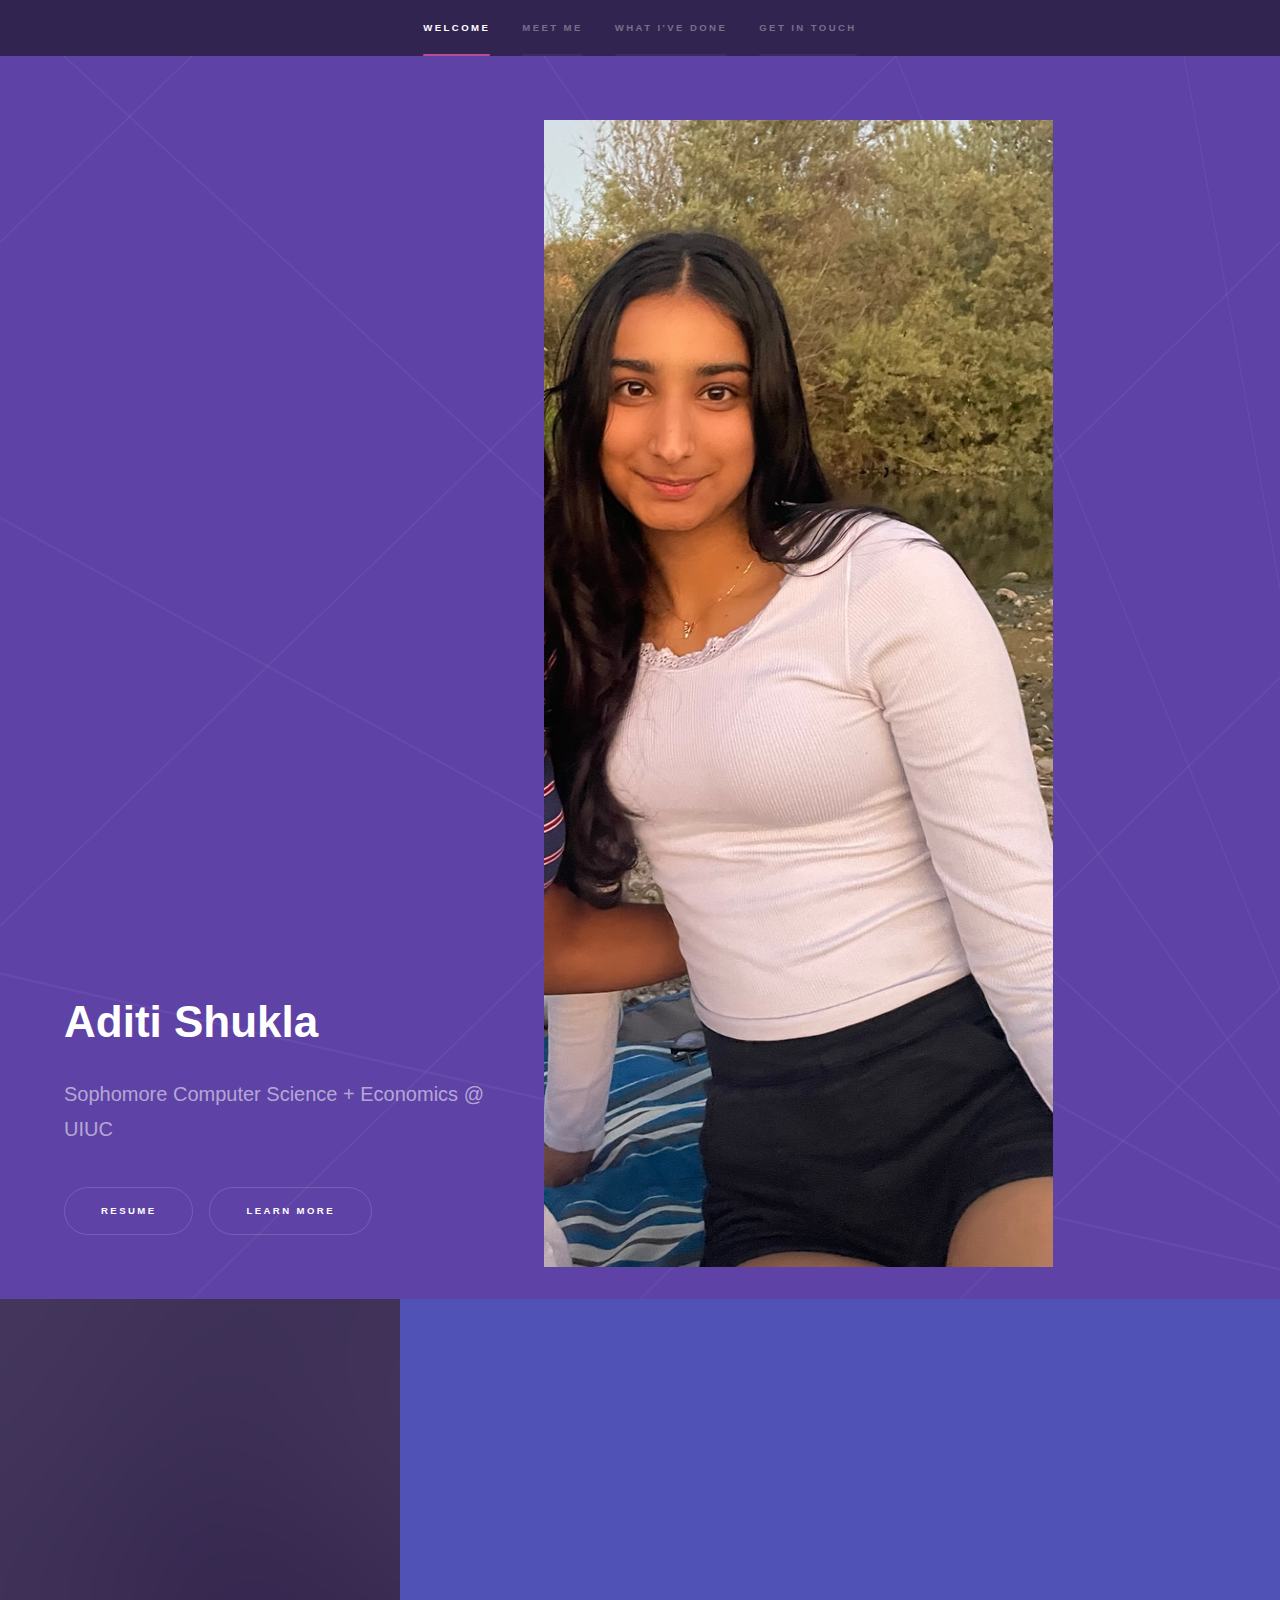
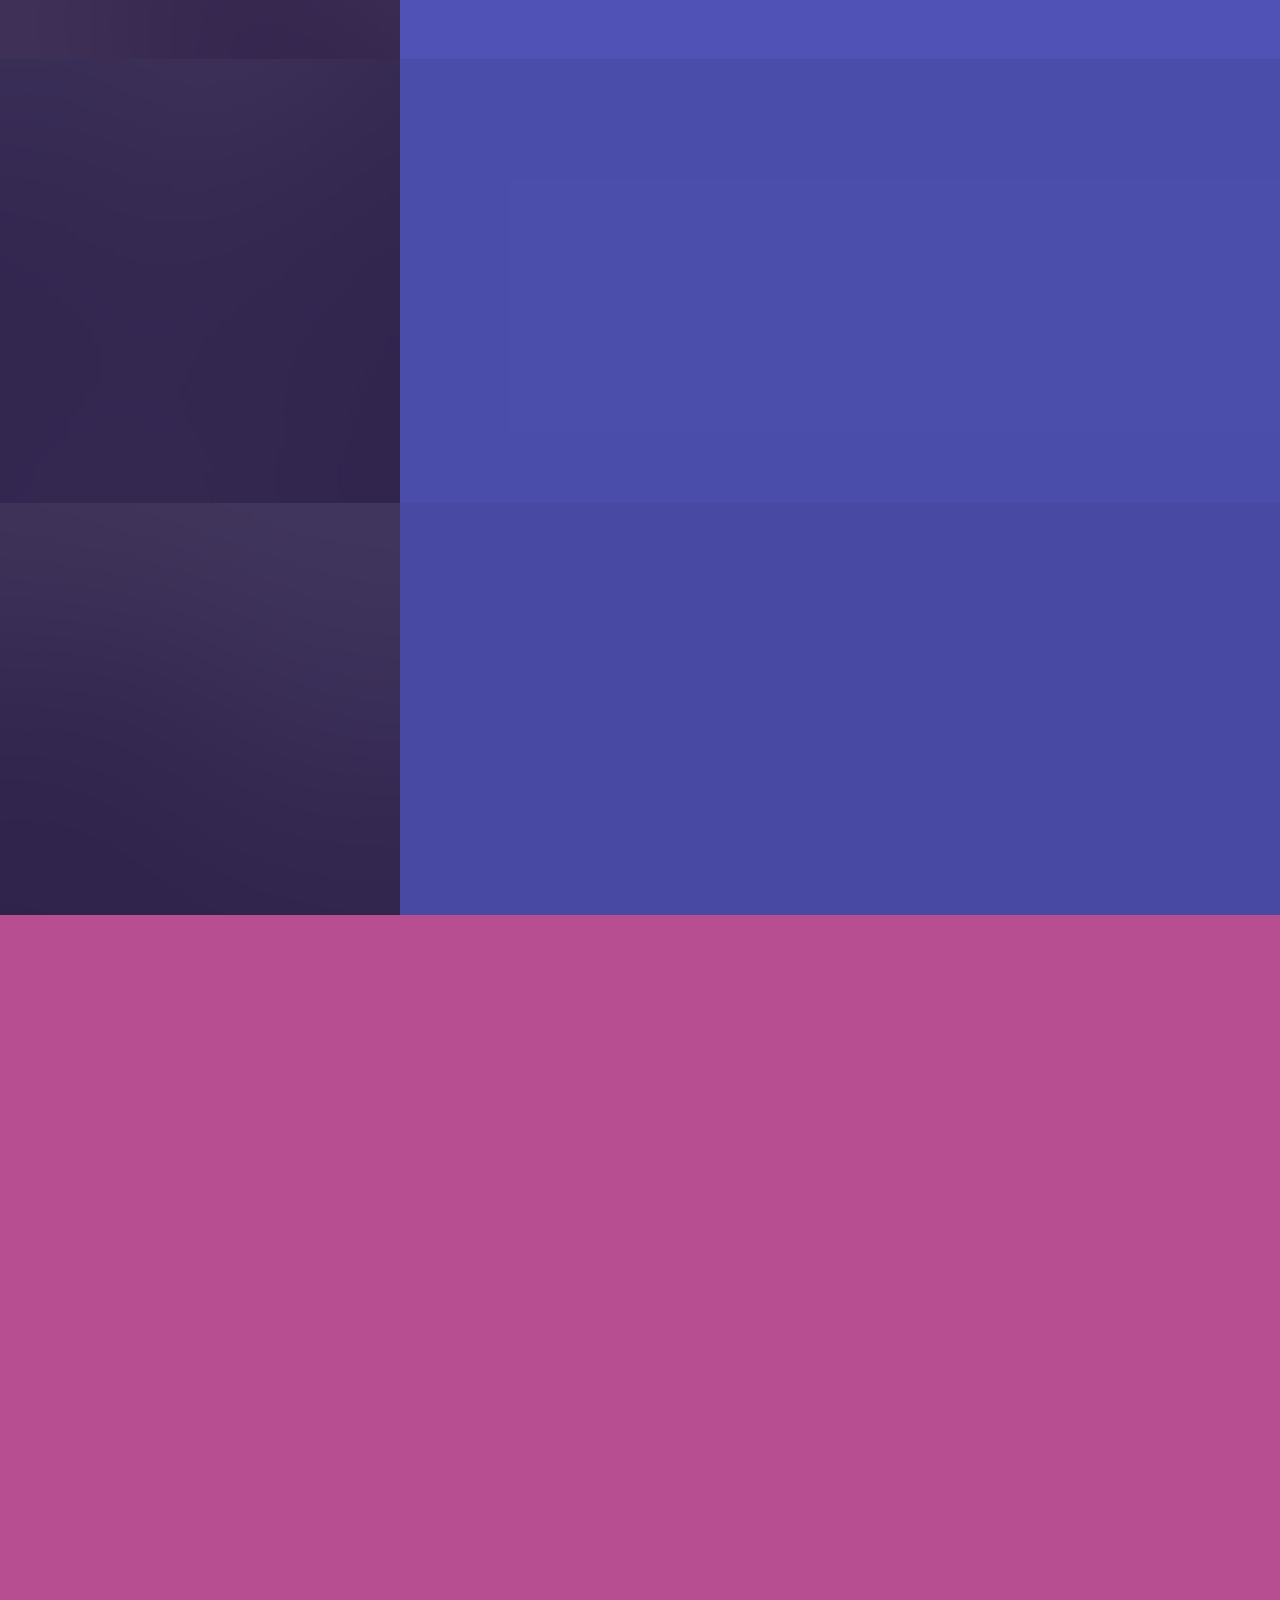
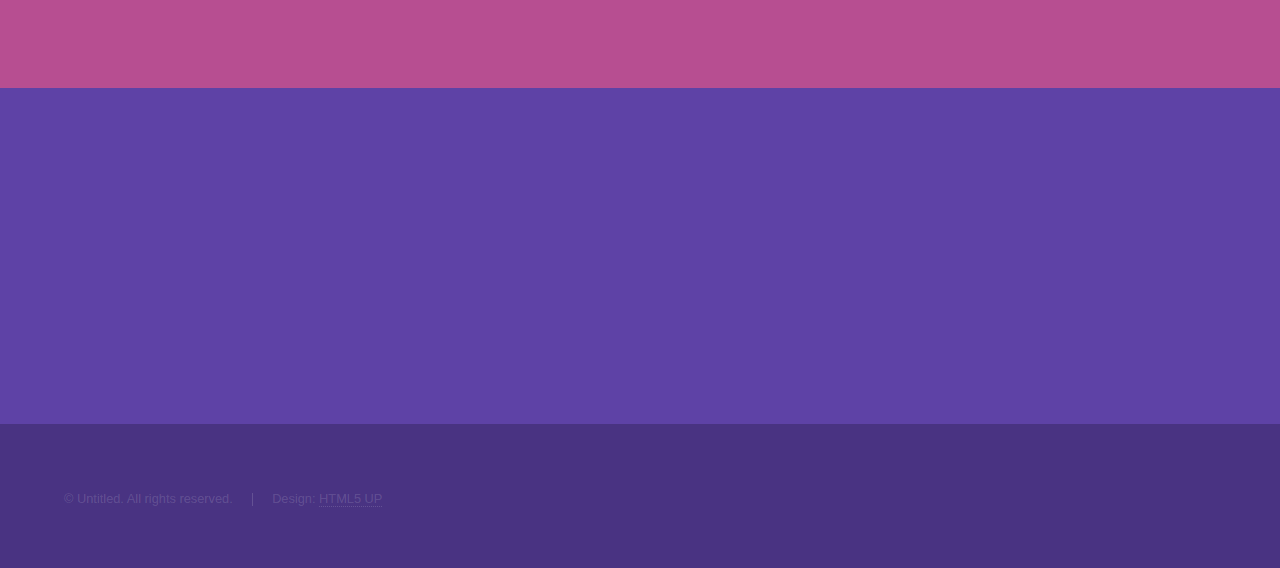
<file: index.html>
<!DOCTYPE HTML>
<!--
	Hyperspace by HTML5 UP
	html5up.net | @ajlkn
	Free for personal and commercial use under the CCA 3.0 license (html5up.net/license)
-->
<html>
	<head>
		<title>Aditi Shukla</title>
		<meta charset="utf-8" />
		<meta name="viewport" content="width=device-width, initial-scale=1, user-scalable=no" />
		<link rel="stylesheet" href="assets/css/main.css" />
		<noscript><link rel="stylesheet" href="assets/css/noscript.css" /></noscript>
	</head>
	<body class="is-preload">

		<!-- Sidebar -->
			<section id="sidebar">
				<div class="inner">
					<nav>
						<ul>
							<li><a href="#intro">Welcome</a></li>
							<li><a href="#one">Meet Me</a></li>
							<li><a href="#two">What I've Done</a></li>
							<li><a href="#three">Get in touch</a></li>
						</ul>
					</nav>
				</div>
			</section>

		<!-- Wrapper -->
			<div id="wrapper">

				<!-- Intro -->
					<section id="intro" class="wrapper style1 fullscreen fade-up">
						<div class="inner row" style="width:100%; ">
							<div class="col-5" style="margin-top: auto; ">
								<h1>Aditi Shukla</h1>
								<p>Sophomore Computer Science + Economics @ UIUC</p>
								<ul class="actions">
									<li><a href="https://drive.google.com/file/d/1DBxUBNmgNlqC9sPde4taqn2Gi-SI1Fb9/view?usp=drivesdk" class="button scrolly">Resume</a></li>
									<li><a href="generic.html" class="button">Learn more</a></li>		
								</ul>
							</div>
							<img src="./images/Aditi.jpg"  alt="Aditi Shukla" height="1147px" width="533px"/>
						</div>
					</section>

				<!-- One -->
					<section id="one" class="wrapper style2 spotlights">
						<section>
							<a href="#" class="image"><img src="images/pic01.jpg" alt="" data-position="center center" /></a>
							<div class="content">
								<div class="inner">
									<h2>About Me</h2>
									<p>I am a passionate and dedicated individual pursuing a B.S. in Computer Science and Economics at the University of Illinois Urbana-Champaign. With a strong foundation in programming and a keen interest in AI and machine learning, I am committed to leveraging advanced technologies to drive meaningful impact and innovation. My ultimate goal is to work as a data scientist or AI software engineer, solving challenging problems and continuously learning new skills..</p>
									<!-- <ul class="actions">
										<li><a href="generic.html" class="button">Learn more</a></li>
									</ul> -->
								</div>
							</div>
						</section>
						<section>
							<a href="#" class="image"><img src="images/pic02.jpg" alt="" data-position="top center" /></a>
							<div class="content">
								<div class="inner">
									<h2>Experience</h2>
									<p><b>ATLAS Internship</b> As an AI Research Intern at ATLAS, I created an AI Virtual Assistant to help students learn economics skills, implementing RAG and MixtralAI models.</p>
									<p><b>Student Researcher at UC Santa Barbara</b>I contributed to a human-activity recognition project using machine learning algorithms, collaborating with peers and presenting our research.</p>
									<p><b>Inspirit AI Ambassador</b> I learned the basics of neural networks, prototyped an AI model for epilepsy prediction based on EEG scans, and analyzed various machine learning models.</p>
									<!-- <ul class="actions">
										<li><a href="generic.html" class="button">Learn more</a></li>
									</ul> -->
								</div>
								
							</div>
						</section>
						<section>
							<a href="#" class="image"><img src="images/pic03.jpg" alt="" data-position="25% 25%" /></a>
							<div class="content">
								<div class="inner">
									<h2>Leadership</h2>
									<p><b>LESSONPAL</b> Recruit teachers and students to a new platform geared to providing low-income families with tutoring services. Part of the founding ambassador team and gave advise on how to move the platform forward</p>


										</p><b>SOCIETY OF WOMEN ENGINEERS: Vice President</b> Created 50 STEM kits in 5 different engineering fields for schools around the community Partnered with the SWE Club at University of Berkeley to explore various careers in STEM. Invited industry professionals in STEM to speak with club members about their careers and responsibilities</p>
									
									<!-- <ul class="actions">
										<li><a href="generic.html" class="button">Learn more</a></li>
									</ul> -->
								</div>
							</div>
						</section>
					</section>

				<!-- Two -->
					<section id="two" class="wrapper style3 fade-up">
						<div class="inner" >
							<h2>Projects</h2>
							
							<div class="features" >
								<section>
									<span class="icon solid major"><img src="./images/UCSB.GIF" width=80 height=80 /></span>
									<h3><b>UCSB Student - Researcher </b></h3>
									<p>Created a human-activity recognition using the VGG-16 AI model with two peers using machine learning algorithms <br>
										Collaborated on and presented research paper detailing process and applications
									</p>
								</section>
								<section>
									<span class="icon solid major"><img src="./images/headstart.png" width=80 height=80 /></span>
									<h3><b>Headstarter AI - Research Intern</b></h3>
									<p>As an AI Research Intern at ATLAS, I created an AI Virtual Assistant to help students learn economics skills, implementing RAG and MixtralAI models.</p>
								</section>
								<section>
									<span class="icon solid major"><img src="./images/inspirit.png" width=80 height=80 /></span>
									<h3><b>INSPIRIT AI - Ambassador</b></h3>
									<p>Learned basics of neural networks and how to train one
										Prototyped a AI model to predict whether a patient has epilepsy or not based on EEG scan <br>
										Practiced basics of machine learning and AI through analysis of various models <br>
										Created presentation on the unfairness of an AI model that predicted whether a criminal was likely to reoffend or not
									</p>
								</section>
								<section>
									<span class="icon solid major"><img src="./images/routerunner.png" width=80 height=80 /></span>
									<h3><b>Route Runner - App Developer</b></h3>
									<p>Developed an Android App to help schedule student’s day based on their class schedule and bus routes.<br>
										Created using Android Studio, Java, and existing APIs for bus routes 
									</p>
								</section>
								
							</div>
							<!-- <ul class="actions">
								<li><a href="generic.html" class="button">Learn more</a></li>
							</ul> -->
						</div>
					</section>

				<!-- Three -->
					<section id="three" class="wrapper style1 fade-up">
						<div class="inner">
							<h2>Get in touch</h2>
		
							<div class="split style1">
								<!-- <section>
									<form method="post" action="#">
										<div class="fields">
											<div class="field half">
												<label for="name">Name</label>
												<input type="text" name="name" id="name" />
											</div>
											<div class="field half">
												<label for="email">Email</label>
												<input type="text" name="email" id="email" />
											</div>
											<div class="field">
												<label for="message">Message</label>
												<textarea name="message" id="message" rows="5"></textarea>
											</div>
										</div>
										<ul class="actions">
											<li><a href="" class="button submit">Send Message</a></li>
										</ul>
									</form>
								</section> -->
								<section>
									<ul class="contact">
										<li>
											<h3>Email</h3>
											<a href="mailto:shukla8@illinois.edu">shukla8@illinois.edu</a>
										</li>
										
										<li>
											<h3>Social</h3>
											<ul class="icons">
												<li><a href="https://github.com/aditiShukla27" class="icon brands fa-github"><span class="label">GitHub</span></a></li>
												<li><a href="https://www.linkedin.com/in/aditi-shukla-306961244" class="icon brands fa-linkedin-in"><span class="label">LinkedIn</span></a></li>
											</ul>
										</li>
									</ul>
								</section>
							</div>
						</div>
					</section>

			</div>

		<!-- Footer -->
			<footer id="footer" class="wrapper style1-alt">
				<div class="inner">
					<ul class="menu">
						<li>&copy; Untitled. All rights reserved.</li><li>Design: <a href="http://html5up.net">HTML5 UP</a></li>
					</ul>
				</div>
			</footer>

		<!-- Scripts -->
			<script src="assets/js/jquery.min.js"></script>
			<script src="assets/js/jquery.scrollex.min.js"></script>
			<script src="assets/js/jquery.scrolly.min.js"></script>
			<script src="assets/js/browser.min.js"></script>
			<script src="assets/js/breakpoints.min.js"></script>
			<script src="assets/js/util.js"></script>
			<script src="assets/js/main.js"></script>

	</body>
</html>
</file>
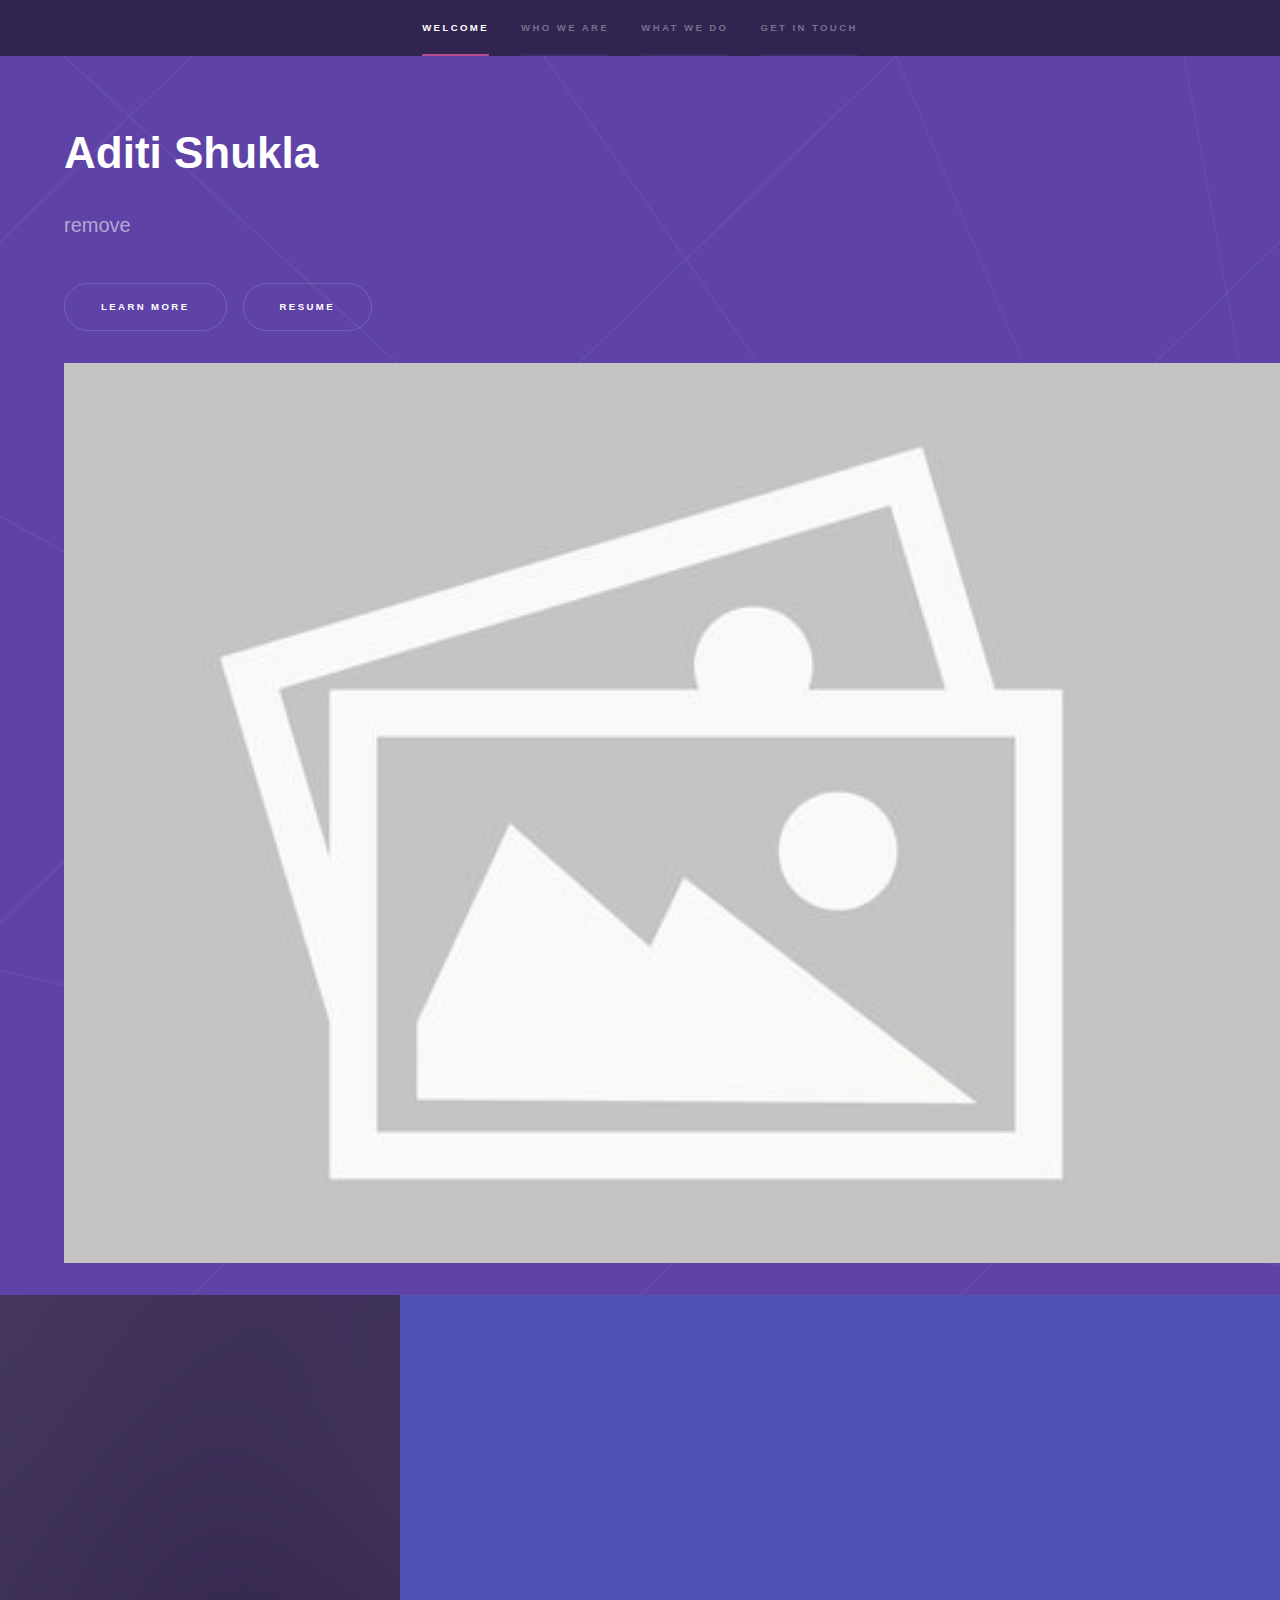
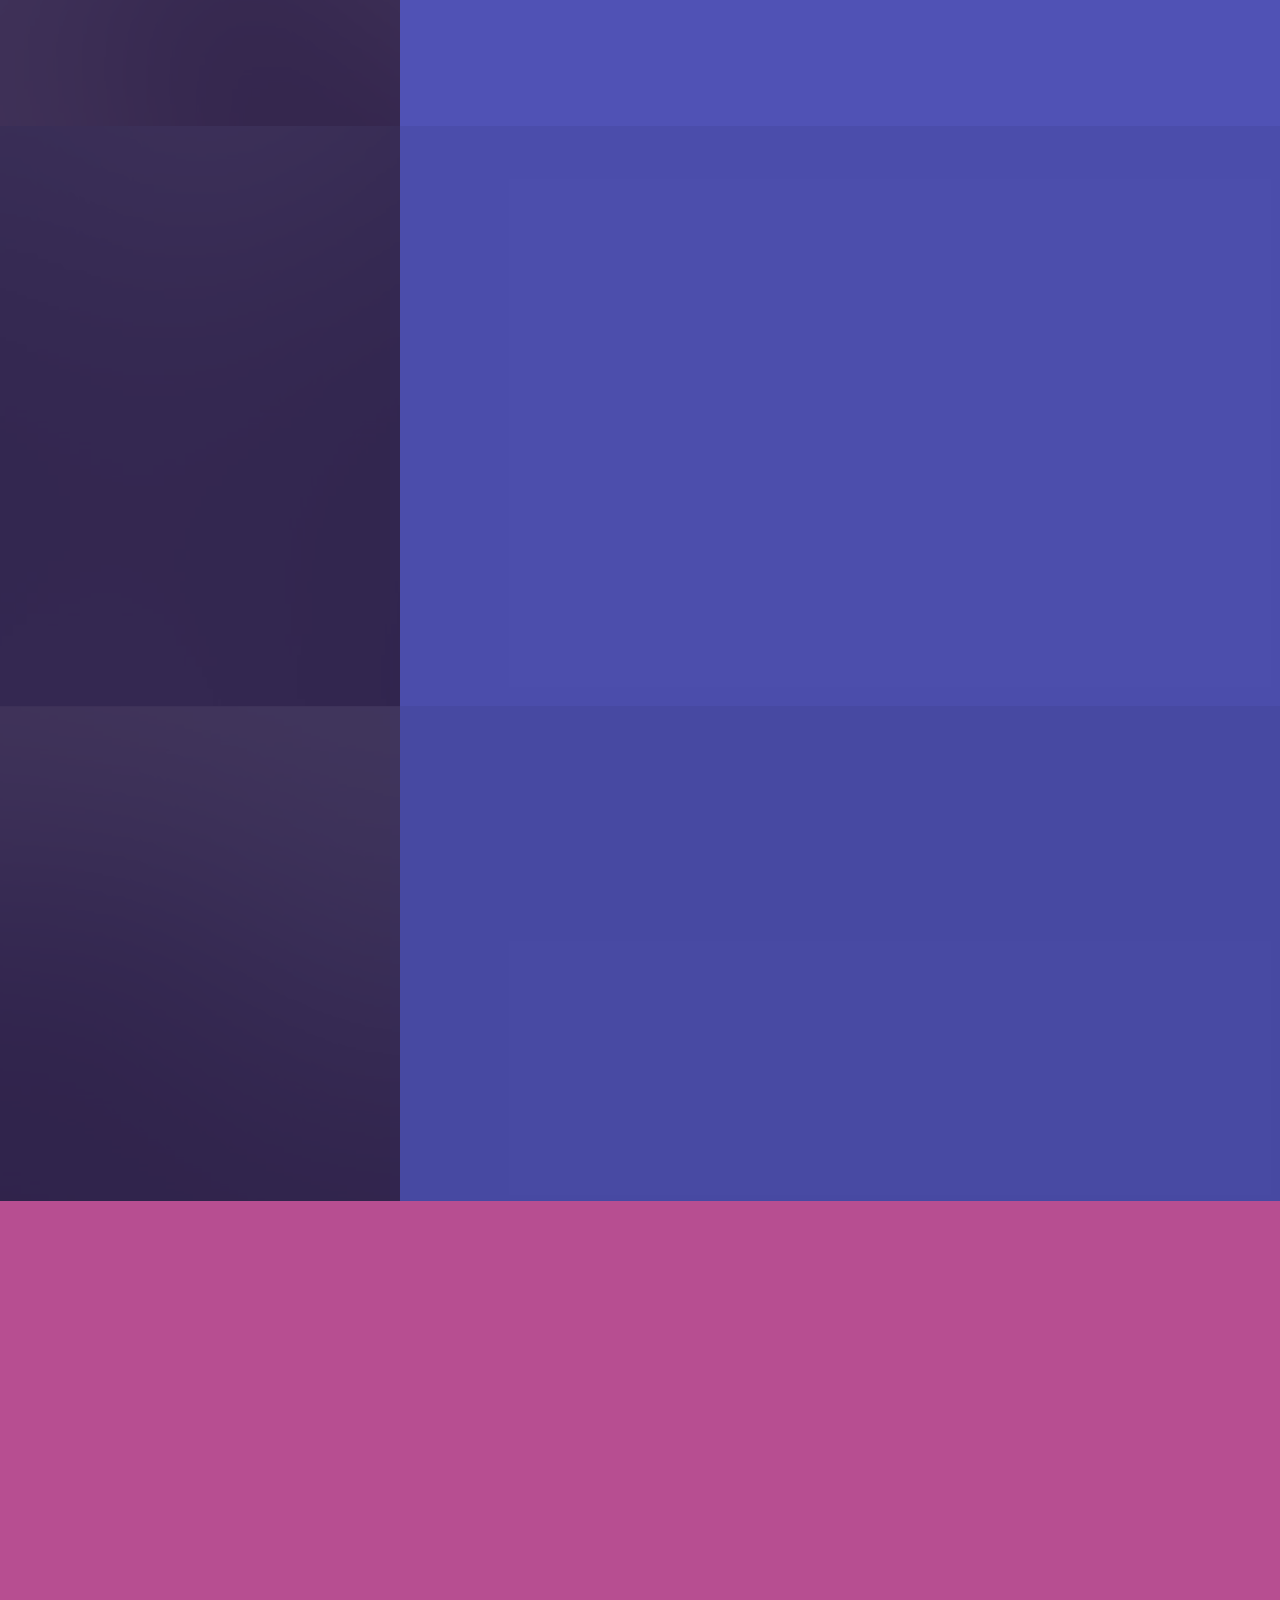
<file: copyOfindex.html>
<!DOCTYPE HTML>
<!--
	Hyperspace by HTML5 UP
	html5up.net | @ajlkn
	Free for personal and commercial use under the CCA 3.0 license (html5up.net/license)
-->
<html>
	<head>
		<title>Hyperspace by HTML5 UP</title>
		<meta charset="utf-8" />
		<meta name="viewport" content="width=device-width, initial-scale=1, user-scalable=no" />
		<link rel="stylesheet" href="assets/css/main.css" />
		<noscript><link rel="stylesheet" href="assets/css/noscript.css" /></noscript>
	</head>
	<body class="is-preload">

		<!-- Sidebar -->
			<section id="sidebar">
				<div class="inner">
					<nav>
						<ul>
							<li><a href="#intro">Welcome</a></li>
							<li><a href="#one">Who we are</a></li>
							<li><a href="#two">What we do</a></li>
							<li><a href="#three">Get in touch</a></li>
						</ul>
					</nav>
				</div>
			</section>

		<!-- Wrapper -->
			<div id="wrapper">

				<!-- Intro -->
					<section id="intro" class="wrapper style1 fullscreen fade-up">
						<div class="inner row" style="width:100%; ">
							<div class="col-5" style="margin-top: auto; ">
								<h1>Aditi Shukla</h1>
								<p>remove</p>
								<ul class="actions">
									<li><a href="#one" class="button scrolly">Learn more</a></li> 
									<li><a href="#two" class="button scrolly">Resume</a></li>
								</ul>
							</div>
							<img src="./images/placeholderImg.jpeg"  alt="Girl in a jacket" width="1300" height="900"/>
						</div>
					</section>

				<!-- One -->
					<section id="one" class="wrapper style2 spotlights">
						<section>
							<a href="#" class="image"><img src="images/pic01.jpg" alt="" data-position="center center" /></a>
							<div class="content">
								<div class="inner">
									<h2>About Me</h2>
									<p>I am a passionate and dedicated individual pursuing a B.S. in Computer Science and Economics at the University of Illinois Urbana-Champaign. With a strong foundation in programming and a keen interest in AI and machine learning, I am committed to leveraging advanced technologies to drive meaningful impact and innovation. My ultimate goal is to work as a data scientist or AI software engineer, solving challenging problems and continuously learning new skills..</p>
									<ul class="actions">
										<li><a href="generic.html" class="button">Learn more</a></li>
									</ul>
								</div>
							</div>
						</section>
						<section>
							<a href="#" class="image"><img src="images/pic02.jpg" alt="" data-position="top center" /></a>
							<div class="content">
								<div class="inner">
									<h2>Projects</h2>
									<p>Headstarter AI: As a Software Engineer Fellow at Headstarter AI, I developed multiple apps and APIs using NextJS, OpenAI, Pinecone, and StripeAPI with 98% accuracy, reaching 1000 users.</p>


										</p>Android App Development: During my CS 124 Honors class, I developed an Android app to help students schedule their day based on their class schedules and bus routes, utilizing Android Studio, Java, and existing APIs.</p>
										Human-Activity Recognition: At UC Santa Barbara, I collaborated on creating a human-activity recognition system using the VGG-16 AI model, presenting our findings in a detailed research paper.</p>
									<ul class="actions">
										<li><a href="generic.html" class="button">Learn more</a></li>
									</ul>
								</div>
							</div>
						</section>
						<section>
							<a href="#" class="image"><img src="images/pic03.jpg" alt="" data-position="25% 25%" /></a>
							<div class="content">
								<div class="inner">
									<h2>Experience</h2>
									<p>ATLAS Internship: As an AI Research Intern at ATLAS, I created an AI Virtual Assistant to help students learn economics skills, implementing RAG and MixtralAI models.</p>
									</p>Student Researcher at UC Santa Barbara: I contributed to a human-activity recognition project using machine learning algorithms, collaborating with peers and presenting our research.</p>
										Inspirit AI Ambassador: I learned the basics of neural networks, prototyped an AI model for epilepsy prediction based on EEG scans, and analyzed various machine learning models.</p>
									<ul class="actions">
										<li><a href="generic.html" class="button">Learn more</a></li>
									</ul>
								</div>
							</div>
						</section>
					</section>

				<!-- Two -->
					<section id="two" class="wrapper style3 fade-up">
						<div class="inner">
							<h2>Links</h2>
							
							<div class="features">
								<section>
									<span class="icon solid major fa-code"></span>
									<h3>Linkedin</h3>
									<p>Phasellus convallis elit id ullam corper amet et pulvinar. Duis aliquam turpis mauris, sed ultricies erat dapibus.</p>
								</section>
								<section>
									<span class="icon solid major fa-lock"></span>
									<h3>Github</h3>
									<p>Phasellus convallis elit id ullam corper amet et pulvinar. Duis aliquam turpis mauris, sed ultricies erat dapibus.</p>
								</section>
								<section>
									<span class="icon solid major fa-cog"></span>
									<h3>Email</h3>
									<p>Phasellus convallis elit id ullam corper amet et pulvinar. Duis aliquam turpis mauris, sed ultricies erat dapibus.</p>
								</section>
								<section>
									<span class="icon solid major fa-desktop"></span>
									<h3>Resume</h3>
									<p>Phasellus convallis elit id ullam corper amet et pulvinar. Duis aliquam turpis mauris, sed ultricies erat dapibus.</p>
								</section>
								
							</div>
							<ul class="actions">
								<li><a href="generic.html" class="button">Learn more</a></li>
							</ul>
						</div>
					</section>

				<!-- Three -->
					<section id="three" class="wrapper style1 fade-up">
						<div class="inner">
							<h2>Get in touch</h2>
							<p>Phasellus convallis elit id ullamcorper pulvinar. Duis aliquam turpis mauris, eu ultricies erat malesuada quis. Aliquam dapibus, lacus eget hendrerit bibendum, urna est aliquam sem, sit amet imperdiet est velit quis lorem.</p>
							<div class="split style1">
								<section>
									<form method="post" action="#">
										<div class="fields">
											<div class="field half">
												<label for="name">Name</label>
												<input type="text" name="name" id="name" />
											</div>
											<div class="field half">
												<label for="email">Email</label>
												<input type="text" name="email" id="email" />
											</div>
											<div class="field">
												<label for="message">Message</label>
												<textarea name="message" id="message" rows="5"></textarea>
											</div>
										</div>
										<ul class="actions">
											<li><a href="" class="button submit">Send Message</a></li>
										</ul>
									</form>
								</section>
								<section>
									<ul class="contact">
										<li>
											<h3>Address</h3>
											<span>12345 Somewhere Road #654<br />
											Nashville, TN 00000-0000<br />
											USA</span>
										</li>
										<li>
											<h3>Email</h3>
											<a href="#">user@untitled.tld</a>
										</li>
										<li>
											<h3>Phone</h3>
											<span>(000) 000-0000</span>
										</li>
										<li>
											<h3>Social</h3>
											<ul class="icons">
												<li><a href="#" class="icon brands fa-twitter"><span class="label">Twitter</span></a></li>
												<li><a href="#" class="icon brands fa-facebook-f"><span class="label">Facebook</span></a></li>
												<li><a href="#" class="icon brands fa-github"><span class="label">GitHub</span></a></li>
												<li><a href="#" class="icon brands fa-instagram"><span class="label">Instagram</span></a></li>
												<li><a href="#" class="icon brands fa-linkedin-in"><span class="label">LinkedIn</span></a></li>
											</ul>
										</li>
									</ul>
								</section>
							</div>
						</div>
					</section>

			</div>

		<!-- Footer -->
			<footer id="footer" class="wrapper style1-alt">
				<div class="inner">
					<ul class="menu">
						<li>&copy; Untitled. All rights reserved.</li><li>Design: <a href="http://html5up.net">HTML5 UP</a></li>
					</ul>
				</div>
			</footer>

		<!-- Scripts -->
			<script src="assets/js/jquery.min.js"></script>
			<script src="assets/js/jquery.scrollex.min.js"></script>
			<script src="assets/js/jquery.scrolly.min.js"></script>
			<script src="assets/js/browser.min.js"></script>
			<script src="assets/js/breakpoints.min.js"></script>
			<script src="assets/js/util.js"></script>
			<script src="assets/js/main.js"></script>

	</body>
</html>
</file>
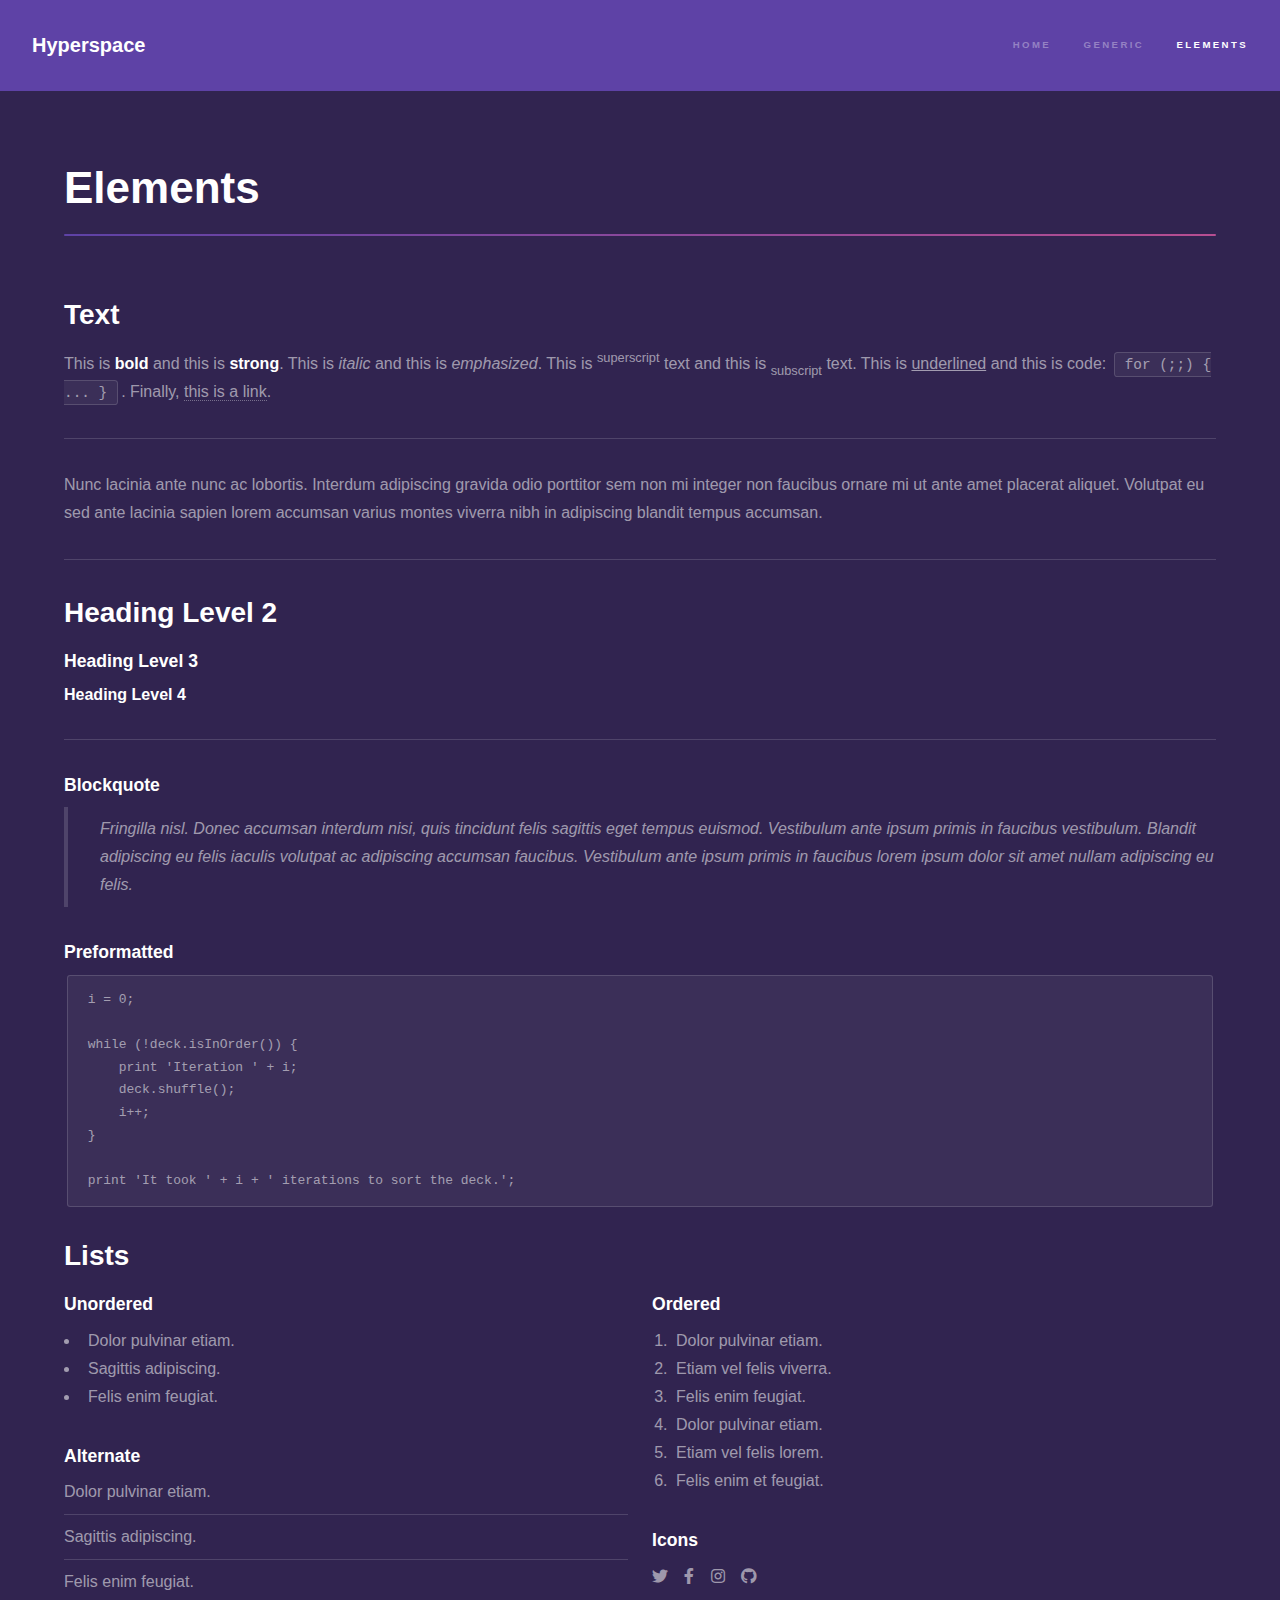
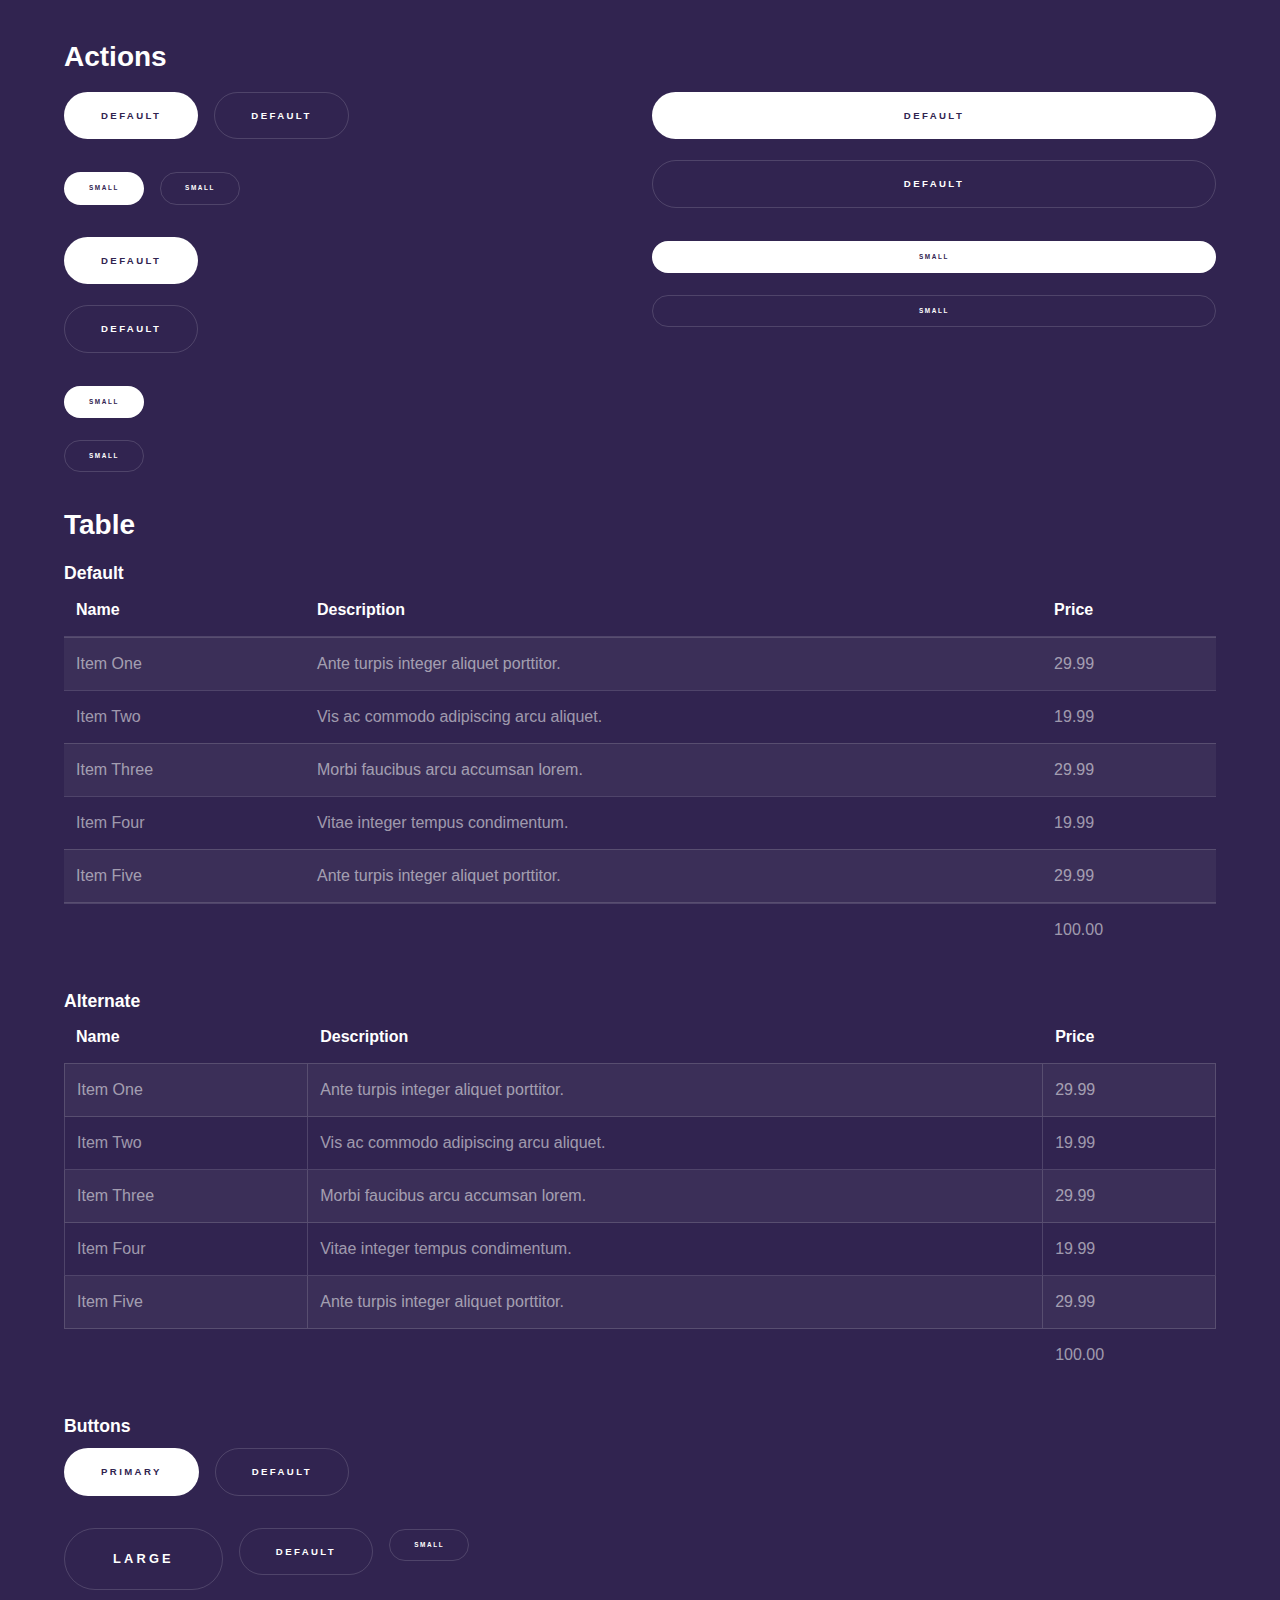
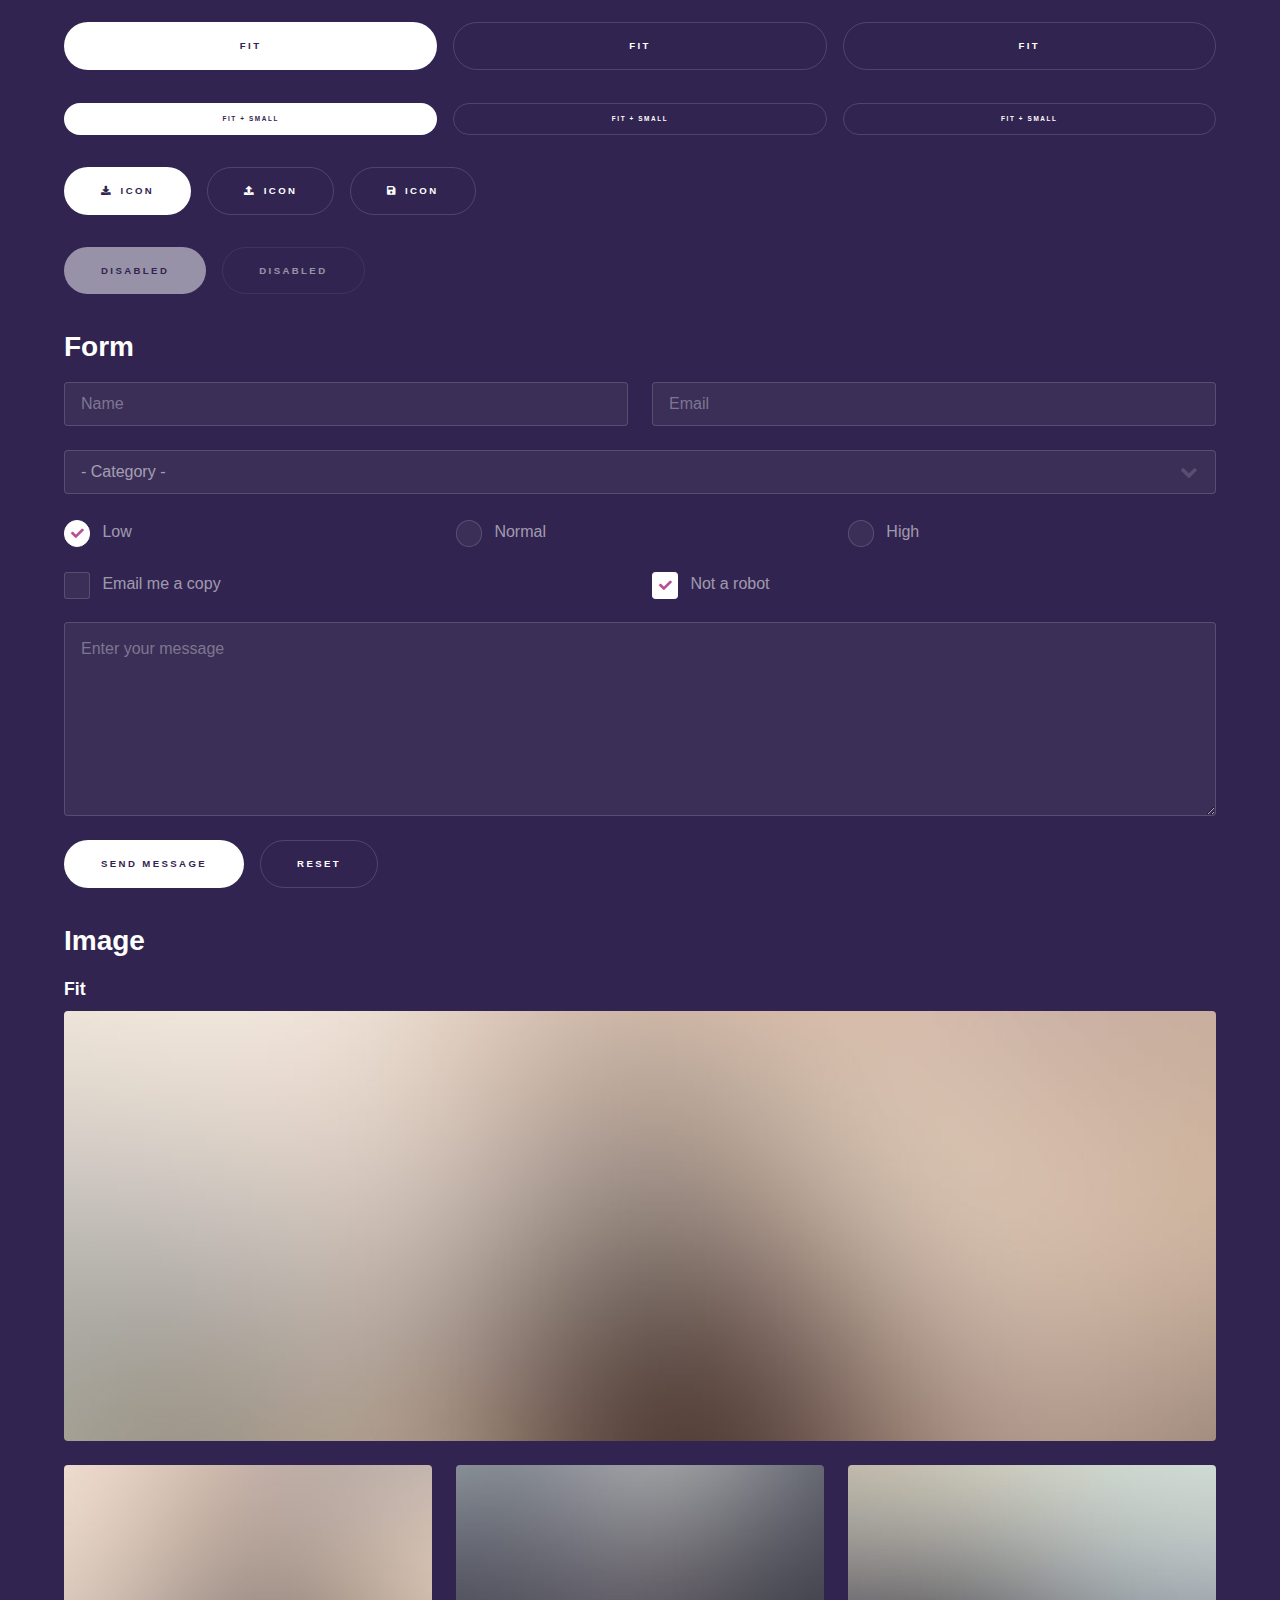
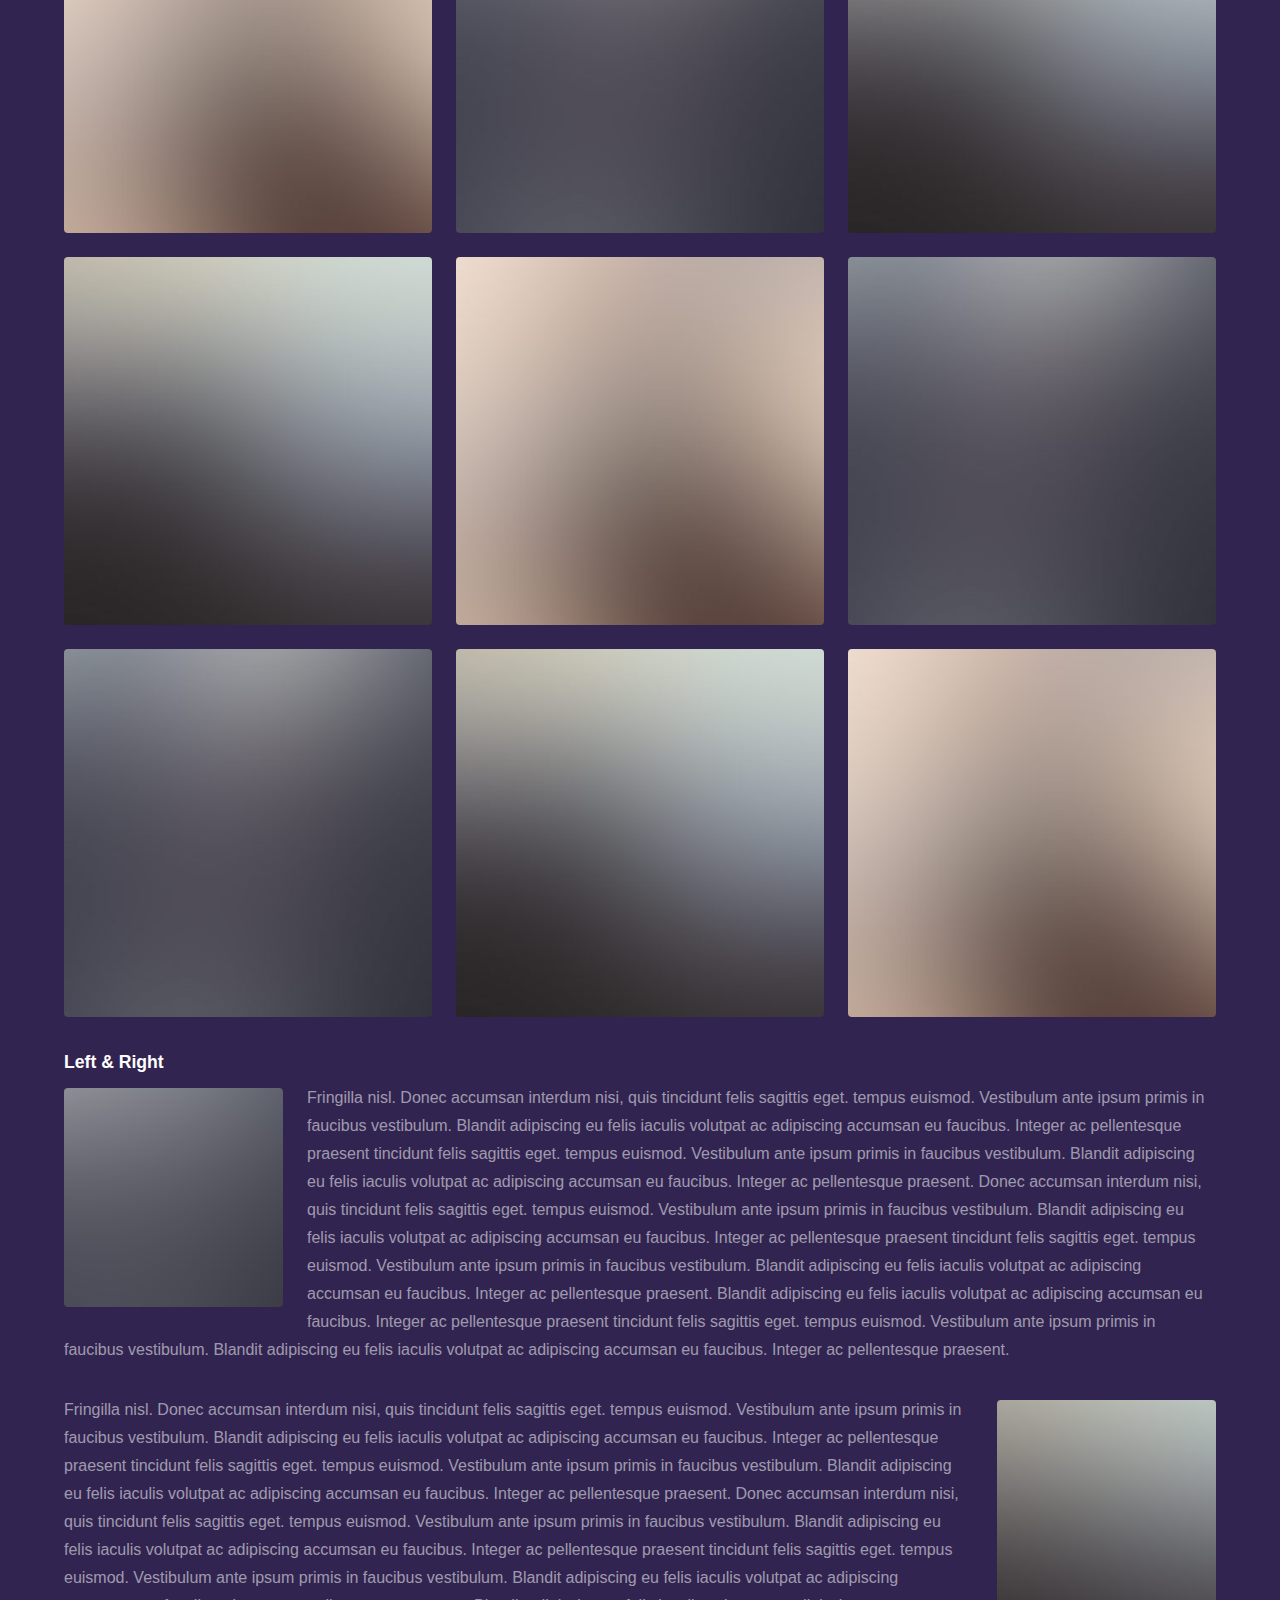
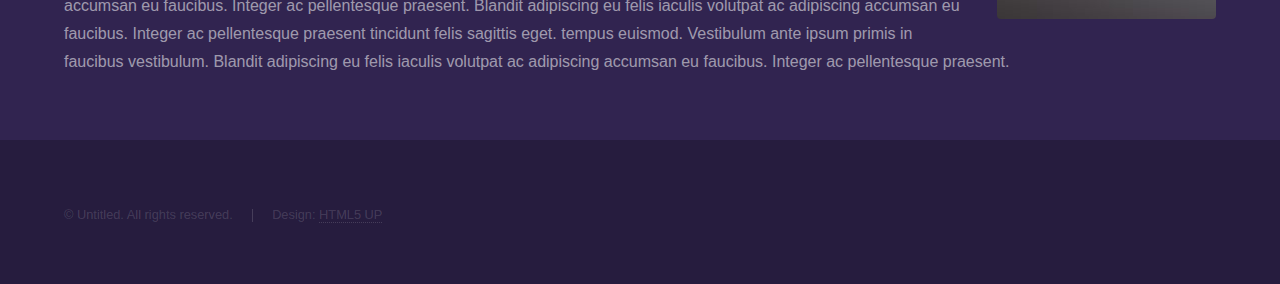
<file: elements.html>
<!DOCTYPE HTML>
<!--
	Hyperspace by HTML5 UP
	html5up.net | @ajlkn
	Free for personal and commercial use under the CCA 3.0 license (html5up.net/license)
-->
<html>
	<head>
		<title>Elements - Hyperspace by HTML5 UP</title>
		<meta charset="utf-8" />
		<meta name="viewport" content="width=device-width, initial-scale=1, user-scalable=no" />
		<link rel="stylesheet" href="assets/css/main.css" />
		<noscript><link rel="stylesheet" href="assets/css/noscript.css" /></noscript>
	</head>
	<body class="is-preload">

		<!-- Header -->
			<header id="header">
				<a href="index.html" class="title">Hyperspace</a>
				<nav>
					<ul>
						<li><a href="index.html">Home</a></li>
						<li><a href="generic.html">Generic</a></li>
						<li><a href="elements.html"  class="active">Elements</a></li>
					</ul>
				</nav>
			</header>

		<!-- Wrapper -->
			<div id="wrapper">

				<!-- Main -->
					<section id="main" class="wrapper">
						<div class="inner">
							<h1 class="major">Elements</h1>

							<!-- Text -->
								<section>
									<h2>Text</h2>
									<p>This is <b>bold</b> and this is <strong>strong</strong>. This is <i>italic</i> and this is <em>emphasized</em>.
									This is <sup>superscript</sup> text and this is <sub>subscript</sub> text.
									This is <u>underlined</u> and this is code: <code>for (;;) { ... }</code>. Finally, <a href="#">this is a link</a>.</p>
									<hr />
									<p>Nunc lacinia ante nunc ac lobortis. Interdum adipiscing gravida odio porttitor sem non mi integer non faucibus ornare mi ut ante amet placerat aliquet. Volutpat eu sed ante lacinia sapien lorem accumsan varius montes viverra nibh in adipiscing blandit tempus accumsan.</p>
									<hr />
									<h2>Heading Level 2</h2>
									<h3>Heading Level 3</h3>
									<h4>Heading Level 4</h4>
									<hr />
									<h3>Blockquote</h3>
									<blockquote>Fringilla nisl. Donec accumsan interdum nisi, quis tincidunt felis sagittis eget tempus euismod. Vestibulum ante ipsum primis in faucibus vestibulum. Blandit adipiscing eu felis iaculis volutpat ac adipiscing accumsan faucibus. Vestibulum ante ipsum primis in faucibus lorem ipsum dolor sit amet nullam adipiscing eu felis.</blockquote>
									<h3>Preformatted</h3>
									<pre><code>i = 0;

while (!deck.isInOrder()) {
    print 'Iteration ' + i;
    deck.shuffle();
    i++;
}

print 'It took ' + i + ' iterations to sort the deck.';</code></pre>
								</section>

							<!-- Lists -->
								<section>
									<h2>Lists</h2>
									<div class="row">
										<div class="col-6 col-12-medium">
											<h3>Unordered</h3>
											<ul>
												<li>Dolor pulvinar etiam.</li>
												<li>Sagittis adipiscing.</li>
												<li>Felis enim feugiat.</li>
											</ul>
											<h3>Alternate</h3>
											<ul class="alt">
												<li>Dolor pulvinar etiam.</li>
												<li>Sagittis adipiscing.</li>
												<li>Felis enim feugiat.</li>
											</ul>
										</div>
										<div class="col-6 col-12-medium">
											<h3>Ordered</h3>
											<ol>
												<li>Dolor pulvinar etiam.</li>
												<li>Etiam vel felis viverra.</li>
												<li>Felis enim feugiat.</li>
												<li>Dolor pulvinar etiam.</li>
												<li>Etiam vel felis lorem.</li>
												<li>Felis enim et feugiat.</li>
											</ol>
											<h3>Icons</h3>
											<ul class="icons">
												<li><a href="#" class="icon brands fa-twitter"><span class="label">Twitter</span></a></li>
												<li><a href="#" class="icon brands fa-facebook-f"><span class="label">Facebook</span></a></li>
												<li><a href="#" class="icon brands fa-instagram"><span class="label">Instagram</span></a></li>
												<li><a href="#" class="icon brands fa-github"><span class="label">Github</span></a></li>
											</ul>
										</div>
									</div>
									<h2>Actions</h2>
									<div class="row">
										<div class="col-6 col-12-medium">
											<ul class="actions">
												<li><a href="#" class="button primary">Default</a></li>
												<li><a href="#" class="button">Default</a></li>
											</ul>
											<ul class="actions small">
												<li><a href="#" class="button primary small">Small</a></li>
												<li><a href="#" class="button small">Small</a></li>
											</ul>
											<ul class="actions stacked">
												<li><a href="#" class="button primary">Default</a></li>
												<li><a href="#" class="button">Default</a></li>
											</ul>
											<ul class="actions stacked">
												<li><a href="#" class="button primary small">Small</a></li>
												<li><a href="#" class="button small">Small</a></li>
											</ul>
										</div>
										<div class="col-6 col-12-medium">
											<ul class="actions stacked">
												<li><a href="#" class="button primary fit">Default</a></li>
												<li><a href="#" class="button fit">Default</a></li>
											</ul>
											<ul class="actions stacked">
												<li><a href="#" class="button primary small fit">Small</a></li>
												<li><a href="#" class="button small fit">Small</a></li>
											</ul>
										</div>
									</div>
								</section>

							<!-- Table -->
								<section>
									<h2>Table</h2>
									<h3>Default</h3>
									<div class="table-wrapper">
										<table>
											<thead>
												<tr>
													<th>Name</th>
													<th>Description</th>
													<th>Price</th>
												</tr>
											</thead>
											<tbody>
												<tr>
													<td>Item One</td>
													<td>Ante turpis integer aliquet porttitor.</td>
													<td>29.99</td>
												</tr>
												<tr>
													<td>Item Two</td>
													<td>Vis ac commodo adipiscing arcu aliquet.</td>
													<td>19.99</td>
												</tr>
												<tr>
													<td>Item Three</td>
													<td> Morbi faucibus arcu accumsan lorem.</td>
													<td>29.99</td>
												</tr>
												<tr>
													<td>Item Four</td>
													<td>Vitae integer tempus condimentum.</td>
													<td>19.99</td>
												</tr>
												<tr>
													<td>Item Five</td>
													<td>Ante turpis integer aliquet porttitor.</td>
													<td>29.99</td>
												</tr>
											</tbody>
											<tfoot>
												<tr>
													<td colspan="2"></td>
													<td>100.00</td>
												</tr>
											</tfoot>
										</table>
									</div>

									<h3>Alternate</h3>
									<div class="table-wrapper">
										<table class="alt">
											<thead>
												<tr>
													<th>Name</th>
													<th>Description</th>
													<th>Price</th>
												</tr>
											</thead>
											<tbody>
												<tr>
													<td>Item One</td>
													<td>Ante turpis integer aliquet porttitor.</td>
													<td>29.99</td>
												</tr>
												<tr>
													<td>Item Two</td>
													<td>Vis ac commodo adipiscing arcu aliquet.</td>
													<td>19.99</td>
												</tr>
												<tr>
													<td>Item Three</td>
													<td> Morbi faucibus arcu accumsan lorem.</td>
													<td>29.99</td>
												</tr>
												<tr>
													<td>Item Four</td>
													<td>Vitae integer tempus condimentum.</td>
													<td>19.99</td>
												</tr>
												<tr>
													<td>Item Five</td>
													<td>Ante turpis integer aliquet porttitor.</td>
													<td>29.99</td>
												</tr>
											</tbody>
											<tfoot>
												<tr>
													<td colspan="2"></td>
													<td>100.00</td>
												</tr>
											</tfoot>
										</table>
									</div>
								</section>

							<!-- Buttons -->
								<section>
									<h3>Buttons</h3>
									<ul class="actions">
										<li><a href="#" class="button primary">Primary</a></li>
										<li><a href="#" class="button">Default</a></li>
									</ul>
									<ul class="actions">
										<li><a href="#" class="button large">Large</a></li>
										<li><a href="#" class="button">Default</a></li>
										<li><a href="#" class="button small">Small</a></li>
									</ul>
									<ul class="actions fit">
										<li><a href="#" class="button primary fit">Fit</a></li>
										<li><a href="#" class="button fit">Fit</a></li>
										<li><a href="#" class="button fit">Fit</a></li>
									</ul>
									<ul class="actions fit small">
										<li><a href="#" class="button primary fit small">Fit + Small</a></li>
										<li><a href="#" class="button fit small">Fit + Small</a></li>
										<li><a href="#" class="button fit small">Fit + Small</a></li>
									</ul>
									<ul class="actions">
										<li><a href="#" class="button primary icon solid fa-download">Icon</a></li>
										<li><a href="#" class="button icon solid fa-upload">Icon</a></li>
										<li><a href="#" class="button icon solid fa-save">Icon</a></li>
									</ul>
									<ul class="actions">
										<li><span class="button primary disabled">Disabled</span></li>
										<li><span class="button disabled">Disabled</span></li>
									</ul>
								</section>

							<!-- Form -->
								<section>
									<h2>Form</h2>
									<form method="post" action="#">
										<div class="row gtr-uniform">
											<div class="col-6 col-12-xsmall">
												<input type="text" name="demo-name" id="demo-name" value="" placeholder="Name" />
											</div>
											<div class="col-6 col-12-xsmall">
												<input type="email" name="demo-email" id="demo-email" value="" placeholder="Email" />
											</div>
											<div class="col-12">
												<select name="demo-category" id="demo-category">
													<option value="">- Category -</option>
													<option value="1">Manufacturing</option>
													<option value="1">Shipping</option>
													<option value="1">Administration</option>
													<option value="1">Human Resources</option>
												</select>
											</div>
											<div class="col-4 col-12-small">
												<input type="radio" id="demo-priority-low" name="demo-priority" checked>
												<label for="demo-priority-low">Low</label>
											</div>
											<div class="col-4 col-12-small">
												<input type="radio" id="demo-priority-normal" name="demo-priority">
												<label for="demo-priority-normal">Normal</label>
											</div>
											<div class="col-4 col-12-small">
												<input type="radio" id="demo-priority-high" name="demo-priority">
												<label for="demo-priority-high">High</label>
											</div>
											<div class="col-6 col-12-small">
												<input type="checkbox" id="demo-copy" name="demo-copy">
												<label for="demo-copy">Email me a copy</label>
											</div>
											<div class="col-6 col-12-small">
												<input type="checkbox" id="demo-human" name="demo-human" checked>
												<label for="demo-human">Not a robot</label>
											</div>
											<div class="col-12">
												<textarea name="demo-message" id="demo-message" placeholder="Enter your message" rows="6"></textarea>
											</div>
											<div class="col-12">
												<ul class="actions">
													<li><input type="submit" value="Send Message" class="primary" /></li>
													<li><input type="reset" value="Reset" /></li>
												</ul>
											</div>
										</div>
									</form>
								</section>

							<!-- Image -->
								<section>
									<h2>Image</h2>
									<h3>Fit</h3>
									<div class="box alt">
										<div class="row gtr-uniform">
											<div class="col-12"><span class="image fit"><img src="images/pic04.jpg" alt="" /></span></div>
											<div class="col-4"><span class="image fit"><img src="images/pic01.jpg" alt="" /></span></div>
											<div class="col-4"><span class="image fit"><img src="images/pic02.jpg" alt="" /></span></div>
											<div class="col-4"><span class="image fit"><img src="images/pic03.jpg" alt="" /></span></div>
											<div class="col-4"><span class="image fit"><img src="images/pic03.jpg" alt="" /></span></div>
											<div class="col-4"><span class="image fit"><img src="images/pic01.jpg" alt="" /></span></div>
											<div class="col-4"><span class="image fit"><img src="images/pic02.jpg" alt="" /></span></div>
											<div class="col-4"><span class="image fit"><img src="images/pic02.jpg" alt="" /></span></div>
											<div class="col-4"><span class="image fit"><img src="images/pic03.jpg" alt="" /></span></div>
											<div class="col-4"><span class="image fit"><img src="images/pic01.jpg" alt="" /></span></div>
										</div>
									</div>
									<h3>Left &amp; Right</h3>
									<p><span class="image left"><img src="images/pic05.jpg" alt="" /></span>Fringilla nisl. Donec accumsan interdum nisi, quis tincidunt felis sagittis eget. tempus euismod. Vestibulum ante ipsum primis in faucibus vestibulum. Blandit adipiscing eu felis iaculis volutpat ac adipiscing accumsan eu faucibus. Integer ac pellentesque praesent tincidunt felis sagittis eget. tempus euismod. Vestibulum ante ipsum primis in faucibus vestibulum. Blandit adipiscing eu felis iaculis volutpat ac adipiscing accumsan eu faucibus. Integer ac pellentesque praesent. Donec accumsan interdum nisi, quis tincidunt felis sagittis eget. tempus euismod. Vestibulum ante ipsum primis in faucibus vestibulum. Blandit adipiscing eu felis iaculis volutpat ac adipiscing accumsan eu faucibus. Integer ac pellentesque praesent tincidunt felis sagittis eget. tempus euismod. Vestibulum ante ipsum primis in faucibus vestibulum. Blandit adipiscing eu felis iaculis volutpat ac adipiscing accumsan eu faucibus. Integer ac pellentesque praesent. Blandit adipiscing eu felis iaculis volutpat ac adipiscing accumsan eu faucibus. Integer ac pellentesque praesent tincidunt felis sagittis eget. tempus euismod. Vestibulum ante ipsum primis in faucibus vestibulum. Blandit adipiscing eu felis iaculis volutpat ac adipiscing accumsan eu faucibus. Integer ac pellentesque praesent.</p>
									<p><span class="image right"><img src="images/pic06.jpg" alt="" /></span>Fringilla nisl. Donec accumsan interdum nisi, quis tincidunt felis sagittis eget. tempus euismod. Vestibulum ante ipsum primis in faucibus vestibulum. Blandit adipiscing eu felis iaculis volutpat ac adipiscing accumsan eu faucibus. Integer ac pellentesque praesent tincidunt felis sagittis eget. tempus euismod. Vestibulum ante ipsum primis in faucibus vestibulum. Blandit adipiscing eu felis iaculis volutpat ac adipiscing accumsan eu faucibus. Integer ac pellentesque praesent. Donec accumsan interdum nisi, quis tincidunt felis sagittis eget. tempus euismod. Vestibulum ante ipsum primis in faucibus vestibulum. Blandit adipiscing eu felis iaculis volutpat ac adipiscing accumsan eu faucibus. Integer ac pellentesque praesent tincidunt felis sagittis eget. tempus euismod. Vestibulum ante ipsum primis in faucibus vestibulum. Blandit adipiscing eu felis iaculis volutpat ac adipiscing accumsan eu faucibus. Integer ac pellentesque praesent. Blandit adipiscing eu felis iaculis volutpat ac adipiscing accumsan eu faucibus. Integer ac pellentesque praesent tincidunt felis sagittis eget. tempus euismod. Vestibulum ante ipsum primis in faucibus vestibulum. Blandit adipiscing eu felis iaculis volutpat ac adipiscing accumsan eu faucibus. Integer ac pellentesque praesent.</p>
								</section>

						</div>
					</section>

			</div>

		<!-- Footer -->
			<footer id="footer" class="wrapper alt">
				<div class="inner">
					<ul class="menu">
						<li>&copy; Untitled. All rights reserved.</li><li>Design: <a href="http://html5up.net">HTML5 UP</a></li>
					</ul>
				</div>
			</footer>

		<!-- Scripts -->
			<script src="assets/js/jquery.min.js"></script>
			<script src="assets/js/jquery.scrollex.min.js"></script>
			<script src="assets/js/jquery.scrolly.min.js"></script>
			<script src="assets/js/browser.min.js"></script>
			<script src="assets/js/breakpoints.min.js"></script>
			<script src="assets/js/util.js"></script>
			<script src="assets/js/main.js"></script>

	</body>
</html>
</file>
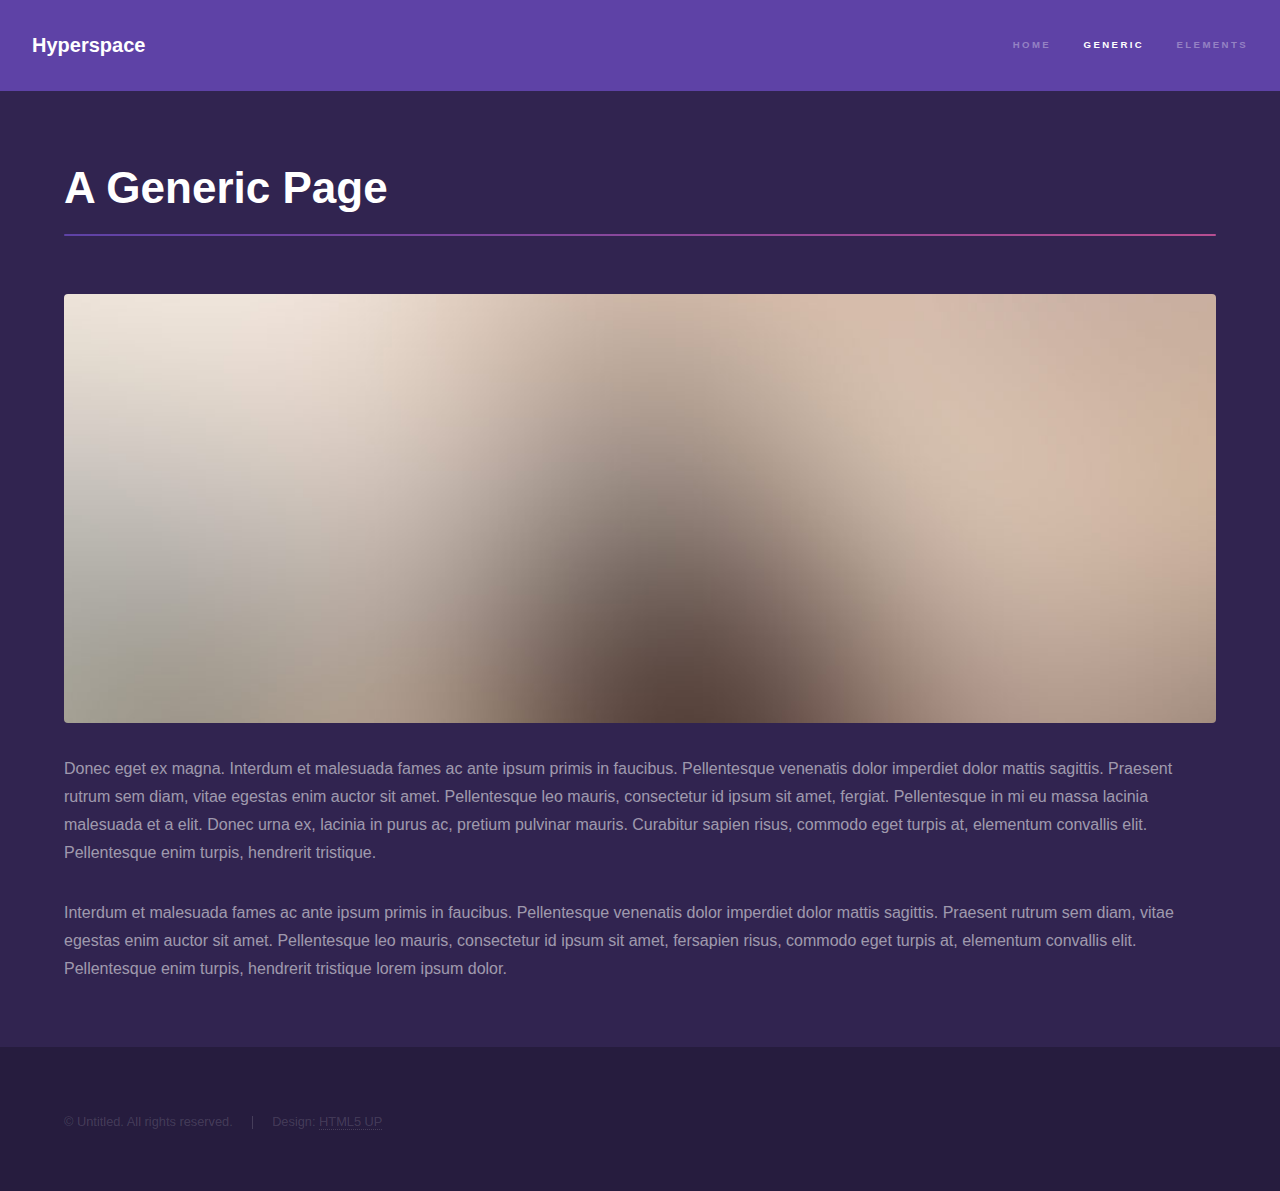
<file: generic.html>
<!DOCTYPE HTML>
<!--
	Hyperspace by HTML5 UP
	html5up.net | @ajlkn
	Free for personal and commercial use under the CCA 3.0 license (html5up.net/license)
-->
<html>
	<head>
		<title>Generic - Hyperspace by HTML5 UP</title>
		<meta charset="utf-8" />
		<meta name="viewport" content="width=device-width, initial-scale=1, user-scalable=no" />
		<link rel="stylesheet" href="assets/css/main.css" />
		<noscript><link rel="stylesheet" href="assets/css/noscript.css" /></noscript>
	</head>
	<body class="is-preload">

		<!-- Header -->
			<header id="header">
				<a href="index.html" class="title">Hyperspace</a>
				<nav>
					<ul>
						<li><a href="index.html">Home</a></li>
						<li><a href="generic.html" class="active">Generic</a></li>
						<li><a href="elements.html">Elements</a></li>
					</ul>
				</nav>
			</header>

		<!-- Wrapper -->
			<div id="wrapper">

				<!-- Main -->
					<section id="main" class="wrapper">
						<div class="inner">
							<h1 class="major">A Generic Page</h1>
							<span class="image fit"><img src="images/pic04.jpg" alt="" /></span>
							<p>Donec eget ex magna. Interdum et malesuada fames ac ante ipsum primis in faucibus. Pellentesque venenatis dolor imperdiet dolor mattis sagittis. Praesent rutrum sem diam, vitae egestas enim auctor sit amet. Pellentesque leo mauris, consectetur id ipsum sit amet, fergiat. Pellentesque in mi eu massa lacinia malesuada et a elit. Donec urna ex, lacinia in purus ac, pretium pulvinar mauris. Curabitur sapien risus, commodo eget turpis at, elementum convallis elit. Pellentesque enim turpis, hendrerit tristique.</p>
							<p>Interdum et malesuada fames ac ante ipsum primis in faucibus. Pellentesque venenatis dolor imperdiet dolor mattis sagittis. Praesent rutrum sem diam, vitae egestas enim auctor sit amet. Pellentesque leo mauris, consectetur id ipsum sit amet, fersapien risus, commodo eget turpis at, elementum convallis elit. Pellentesque enim turpis, hendrerit tristique lorem ipsum dolor.</p>
						</div>
					</section>

			</div>

		<!-- Footer -->
			<footer id="footer" class="wrapper alt">
				<div class="inner">
					<ul class="menu">
						<li>&copy; Untitled. All rights reserved.</li><li>Design: <a href="http://html5up.net">HTML5 UP</a></li>
					</ul>
				</div>
			</footer>

		<!-- Scripts -->
			<script src="assets/js/jquery.min.js"></script>
			<script src="assets/js/jquery.scrollex.min.js"></script>
			<script src="assets/js/jquery.scrolly.min.js"></script>
			<script src="assets/js/browser.min.js"></script>
			<script src="assets/js/breakpoints.min.js"></script>
			<script src="assets/js/util.js"></script>
			<script src="assets/js/main.js"></script>

	</body>
</html>
</file>
<file: assets/css/noscript.css>
/*
	Hyperspace by HTML5 UP
	html5up.net | @ajlkn
	Free for personal and commercial use under the CCA 3.0 license (html5up.net/license)
*/

/* Spotlights */

	.spotlights > section > .image:before {
		opacity: 0 !important;
	}

	.spotlights > section > .content > .inner {
		-moz-transform: none !important;
		-webkit-transform: none !important;
		-ms-transform: none !important;
		transform: none !important;
		opacity: 1 !important;
	}

/* Wrapper */

	.wrapper > .inner {
		opacity: 1 !important;
		-moz-transform: none !important;
		-webkit-transform: none !important;
		-ms-transform: none !important;
		transform: none !important;
	}

/* Sidebar */

	#sidebar > .inner {
		opacity: 1 !important;
	}

	#sidebar nav > ul > li {
		-moz-transform: none !important;
		-webkit-transform: none !important;
		-ms-transform: none !important;
		transform: none !important;
		opacity: 1 !important;
	}
</file>
<file: assets/css/main.css>
@import url(fontawesome-all.min.css);

/*
	Hyperspace by HTML5 UP
	html5up.net | @ajlkn
	Free for personal and commercial use under the CCA 3.0 license (html5up.net/license)
*/

html, body, div, span, applet, object,
iframe, h1, h2, h3, h4, h5, h6, p, blockquote,
pre, a, abbr, acronym, address, big, cite,
code, del, dfn, em, img, ins, kbd, q, s, samp,
small, strike, strong, sub, sup, tt, var, b,
u, i, center, dl, dt, dd, ol, ul, li, fieldset,
form, label, legend, table, caption, tbody,
tfoot, thead, tr, th, td, article, aside,
canvas, details, embed, figure, figcaption,
footer, header, hgroup, menu, nav, output, ruby,
section, summary, time, mark, audio, video {
	margin: 0;
	padding: 0;
	border: 0;
	font-size: 100%;
	font: inherit;
	vertical-align: baseline;}

article, aside, details, figcaption, figure,
footer, header, hgroup, menu, nav, section {
	display: block;}

body {
	line-height: 1;
}

ol, ul {
	list-style: none;
}

blockquote, q {
	quotes: none;
}

	blockquote:before, blockquote:after, q:before, q:after {
		content: '';
		content: none;
	}

table {
	border-collapse: collapse;
	border-spacing: 0;
}

body {
	-webkit-text-size-adjust: none;
}

mark {
	background-color: transparent;
	color: inherit;
}

input::-moz-focus-inner {
	border: 0;
	padding: 0;
}

input, select, textarea {
	-moz-appearance: none;
	-webkit-appearance: none;
	-ms-appearance: none;
	appearance: none;
}

/* Basic */

	@-ms-viewport {
		width: device-width;
	}

	body {
		-ms-overflow-style: scrollbar;
	}

	@media screen and (max-width: 480px) {

		html, body {
			min-width: 320px;
		}

	}

	html {
		box-sizing: border-box;
	}

	*, *:before, *:after {
		box-sizing: inherit;
	}

	body {
		background: #312450;
	}

		body.is-preload *, body.is-preload *:before, body.is-preload *:after {
			-moz-animation: none !important;
			-webkit-animation: none !important;
			-ms-animation: none !important;
			animation: none !important;
			-moz-transition: none !important;
			-webkit-transition: none !important;
			-ms-transition: none !important;
			transition: none !important;
		}

/* Type */

	body, input, select, textarea {
		color: rgba(255, 255, 255, 0.55);
		font-family: Arial, Helvetica, sans-serif;
		font-size: 16.5pt;
		font-weight: normal;
		line-height: 1.75;
	}

		@media screen and (max-width: 1680px) {

			body, input, select, textarea {
				font-size: 13pt;
			}

		}

		@media screen and (max-width: 1280px) {

			body, input, select, textarea {
				font-size: 12pt;
			}

		}

		@media screen and (max-width: 360px) {

			body, input, select, textarea {
				font-size: 11pt;
			}

		}

	a {
		-moz-transition: color 0.2s ease, border-bottom-color 0.2s ease;
		-webkit-transition: color 0.2s ease, border-bottom-color 0.2s ease;
		-ms-transition: color 0.2s ease, border-bottom-color 0.2s ease;
		transition: color 0.2s ease, border-bottom-color 0.2s ease;
		border-bottom: dotted 1px rgba(255, 255, 255, 0.35);
		color: inherit;
		text-decoration: none;
	}

		a:hover {
			border-bottom-color: transparent;
			color: #ffffff;
		}

	strong, b {
		color: #ffffff;
		font-weight: bold;
	}

	em, i {
		font-style: italic;
	}

	p {
		margin: 0 0 2em 0;
	}

	h1, h2, h3, h4, h5, h6 {
		color: #ffffff;
		font-weight: bold;
		line-height: 1.5;
		margin: 0 0 0.5em 0;
	}

		h1 a, h2 a, h3 a, h4 a, h5 a, h6 a {
			color: inherit;
			text-decoration: none;
		}

	h1 {
		font-size: 2.75em;
	}

		h1.major {
			margin: 0 0 1.3em 0;
			position: relative;
			padding-bottom: 0.35em;
		}

			h1.major:after {
				background-image: -moz-linear-gradient(to right, #5e42a6, #b74e91);
				background-image: -webkit-linear-gradient(to right, #5e42a6, #b74e91);
				background-image: -ms-linear-gradient(to right, #5e42a6, #b74e91);
				background-image: linear-gradient(to right, #5e42a6, #b74e91);
				-moz-transition: max-width 0.2s ease;
				-webkit-transition: max-width 0.2s ease;
				-ms-transition: max-width 0.2s ease;
				transition: max-width 0.2s ease;
				border-radius: 0.2em;
				bottom: 0;
				content: '';
				height: 0.05em;
				position: absolute;
				right: 0;
				width: 100%;
			}

	h2 {
		font-size: 1.75em;
	}

	h3 {
		font-size: 1.1em;
	}

	h4 {
		font-size: 1em;
	}

	h5 {
		font-size: 0.8em;
	}

	h6 {
		font-size: 0.6em;
	}

	@media screen and (max-width: 736px) {

		h1 {
			font-size: 2em;
		}

		h2 {
			font-size: 1.25em;
		}

		h3 {
			font-size: 1em;
		}

		h4 {
			font-size: 0.8em;
		}

		h5 {
			font-size: 0.6em;
		}

		h6 {
			font-size: 0.6em;
		}

	}

	sub {
		font-size: 0.8em;
		position: relative;
		top: 0.5em;
	}

	sup {
		font-size: 0.8em;
		position: relative;
		top: -0.5em;
	}

	blockquote {
		border-left: solid 4px rgba(255, 255, 255, 0.15);
		font-style: italic;
		margin: 0 0 2em 0;
		padding: 0.5em 0 0.5em 2em;
	}

	code {
		background: rgba(255, 255, 255, 0.05);
		border-radius: 0.25em;
		border: solid 1px rgba(255, 255, 255, 0.15);
		font-family: "Courier New", monospace;
		font-size: 0.9em;
		margin: 0 0.25em;
		padding: 0.25em 0.65em;
	}

	pre {
		-webkit-overflow-scrolling: touch;
		font-family: "Courier New", monospace;
		font-size: 0.9em;
		margin: 0 0 2em 0;
	}

		pre code {
			display: block;
			line-height: 1.75em;
			padding: 1em 1.5em;
			overflow-x: auto;
		}

	hr {
		border: 0;
		border-bottom: solid 1px rgba(255, 255, 255, 0.15);
		margin: 2em 0;
	}

		hr.major {
			margin: 3em 0;
		}

	.align-left {
		text-align: left;
	}

	.align-center {
		text-align: center;
	}

	.align-right {
		text-align: right;
	}

/* Row */

	.row {
		display: flex;
		flex-wrap: wrap;
		box-sizing: border-box;
		align-items: stretch;
	}

		.row > * {
			box-sizing: border-box;
		}

		.row.gtr-uniform > * > :last-child {
			margin-bottom: 0;
		}

		.row.aln-left {
			justify-content: flex-start;
		}

		.row.aln-center {
			justify-content: center;
		}

		.row.aln-right {
			justify-content: flex-end;
		}

		.row.aln-top {
			align-items: flex-start;
		}

		.row.aln-middle {
			align-items: center;
		}

		.row.aln-bottom {
			align-items: flex-end;
		}

		.row > .imp {
			order: -1;
		}

		.row > .col-1 {
			width: 8.33333%;
		}

		.row > .off-1 {
			margin-left: 8.33333%;
		}

		.row > .col-2 {
			width: 16.66667%;
		}

		.row > .off-2 {
			margin-left: 16.66667%;
		}

		.row > .col-3 {
			width: 25%;
		}

		.row > .off-3 {
			margin-left: 25%;
		}

		.row > .col-4 {
			width: 33.33333%;
		}

		.row > .off-4 {
			margin-left: 33.33333%;
		}

		.row > .col-5 {
			width: 41.66667%;
		}

		.row > .off-5 {
			margin-left: 41.66667%;
		}

		.row > .col-6 {
			width: 50%;
		}

		.row > .off-6 {
			margin-left: 50%;
		}

		.row > .col-7 {
			width: 58.33333%;
		}

		.row > .off-7 {
			margin-left: 58.33333%;
		}

		.row > .col-8 {
			width: 66.66667%;
		}

		.row > .off-8 {
			margin-left: 66.66667%;
		}

		.row > .col-9 {
			width: 75%;
		}

		.row > .off-9 {
			margin-left: 75%;
		}

		.row > .col-10 {
			width: 83.33333%;
		}

		.row > .off-10 {
			margin-left: 83.33333%;
		}

		.row > .col-11 {
			width: 91.66667%;
		}

		.row > .off-11 {
			margin-left: 91.66667%;
		}

		.row > .col-12 {
			width: 100%;
		}

		.row > .off-12 {
			margin-left: 100%;
		}

		.row.gtr-0 {
			margin-top: 0;
			margin-left: 0em;
		}

			.row.gtr-0 > * {
				padding: 0 0 0 0em;
			}

			.row.gtr-0.gtr-uniform {
				margin-top: 0em;
			}

				.row.gtr-0.gtr-uniform > * {
					padding-top: 0em;
				}

		.row.gtr-25 {
			margin-top: 0;
			margin-left: -0.375em;
		}

			.row.gtr-25 > * {
				padding: 0 0 0 0.375em;
			}

			.row.gtr-25.gtr-uniform {
				margin-top: -0.375em;
			}

				.row.gtr-25.gtr-uniform > * {
					padding-top: 0.375em;
				}

		.row.gtr-50 {
			margin-top: 0;
			margin-left: -0.75em;
		}

			.row.gtr-50 > * {
				padding: 0 0 0 0.75em;
			}

			.row.gtr-50.gtr-uniform {
				margin-top: -0.75em;
			}

				.row.gtr-50.gtr-uniform > * {
					padding-top: 0.75em;
				}

		.row {
			margin-top: 0;
			margin-left: -1.5em;
		}

			.row > * {
				padding: 0 0 0 1.5em;
			}

			.row.gtr-uniform {
				margin-top: -1.5em;
			}

				.row.gtr-uniform > * {
					padding-top: 1.5em;
				}

		.row.gtr-150 {
			margin-top: 0;
			margin-left: -2.25em;
		}

			.row.gtr-150 > * {
				padding: 0 0 0 2.25em;
			}

			.row.gtr-150.gtr-uniform {
				margin-top: -2.25em;
			}

				.row.gtr-150.gtr-uniform > * {
					padding-top: 2.25em;
				}

		.row.gtr-200 {
			margin-top: 0;
			margin-left: -3em;
		}

			.row.gtr-200 > * {
				padding: 0 0 0 3em;
			}

			.row.gtr-200.gtr-uniform {
				margin-top: -3em;
			}

				.row.gtr-200.gtr-uniform > * {
					padding-top: 3em;
				}

		@media screen and (max-width: 1680px) {

			.row {
				display: flex;
				flex-wrap: wrap;
				box-sizing: border-box;
				align-items: stretch;
			}

				.row > * {
					box-sizing: border-box;
				}

				.row.gtr-uniform > * > :last-child {
					margin-bottom: 0;
				}

				.row.aln-left {
					justify-content: flex-start;
				}

				.row.aln-center {
					justify-content: center;
				}

				.row.aln-right {
					justify-content: flex-end;
				}

				.row.aln-top {
					align-items: flex-start;
				}

				.row.aln-middle {
					align-items: center;
				}

				.row.aln-bottom {
					align-items: flex-end;
				}

				.row > .imp-xlarge {
					order: -1;
				}

				.row > .col-1-xlarge {
					width: 8.33333%;
				}

				.row > .off-1-xlarge {
					margin-left: 8.33333%;
				}

				.row > .col-2-xlarge {
					width: 16.66667%;
				}

				.row > .off-2-xlarge {
					margin-left: 16.66667%;
				}

				.row > .col-3-xlarge {
					width: 25%;
				}

				.row > .off-3-xlarge {
					margin-left: 25%;
				}

				.row > .col-4-xlarge {
					width: 33.33333%;
				}

				.row > .off-4-xlarge {
					margin-left: 33.33333%;
				}

				.row > .col-5-xlarge {
					width: 41.66667%;
				}

				.row > .off-5-xlarge {
					margin-left: 41.66667%;
				}

				.row > .col-6-xlarge {
					width: 50%;
				}

				.row > .off-6-xlarge {
					margin-left: 50%;
				}

				.row > .col-7-xlarge {
					width: 58.33333%;
				}

				.row > .off-7-xlarge {
					margin-left: 58.33333%;
				}

				.row > .col-8-xlarge {
					width: 66.66667%;
				}

				.row > .off-8-xlarge {
					margin-left: 66.66667%;
				}

				.row > .col-9-xlarge {
					width: 75%;
				}

				.row > .off-9-xlarge {
					margin-left: 75%;
				}

				.row > .col-10-xlarge {
					width: 83.33333%;
				}

				.row > .off-10-xlarge {
					margin-left: 83.33333%;
				}

				.row > .col-11-xlarge {
					width: 91.66667%;
				}

				.row > .off-11-xlarge {
					margin-left: 91.66667%;
				}

				.row > .col-12-xlarge {
					width: 100%;
				}

				.row > .off-12-xlarge {
					margin-left: 100%;
				}

				.row.gtr-0 {
					margin-top: 0;
					margin-left: 0em;
				}

					.row.gtr-0 > * {
						padding: 0 0 0 0em;
					}

					.row.gtr-0.gtr-uniform {
						margin-top: 0em;
					}

						.row.gtr-0.gtr-uniform > * {
							padding-top: 0em;
						}

				.row.gtr-25 {
					margin-top: 0;
					margin-left: -0.375em;
				}

					.row.gtr-25 > * {
						padding: 0 0 0 0.375em;
					}

					.row.gtr-25.gtr-uniform {
						margin-top: -0.375em;
					}

						.row.gtr-25.gtr-uniform > * {
							padding-top: 0.375em;
						}

				.row.gtr-50 {
					margin-top: 0;
					margin-left: -0.75em;
				}

					.row.gtr-50 > * {
						padding: 0 0 0 0.75em;
					}

					.row.gtr-50.gtr-uniform {
						margin-top: -0.75em;
					}

						.row.gtr-50.gtr-uniform > * {
							padding-top: 0.75em;
						}

				.row {
					margin-top: 0;
					margin-left: -1.5em;
				}

					.row > * {
						padding: 0 0 0 1.5em;
					}

					.row.gtr-uniform {
						margin-top: -1.5em;
					}

						.row.gtr-uniform > * {
							padding-top: 1.5em;
						}

				.row.gtr-150 {
					margin-top: 0;
					margin-left: -2.25em;
				}

					.row.gtr-150 > * {
						padding: 0 0 0 2.25em;
					}

					.row.gtr-150.gtr-uniform {
						margin-top: -2.25em;
					}

						.row.gtr-150.gtr-uniform > * {
							padding-top: 2.25em;
						}

				.row.gtr-200 {
					margin-top: 0;
					margin-left: -3em;
				}

					.row.gtr-200 > * {
						padding: 0 0 0 3em;
					}

					.row.gtr-200.gtr-uniform {
						margin-top: -3em;
					}

						.row.gtr-200.gtr-uniform > * {
							padding-top: 3em;
						}

		}

		@media screen and (max-width: 1280px) {

			.row {
				display: flex;
				flex-wrap: wrap;
				box-sizing: border-box;
				align-items: stretch;
			}

				.row > * {
					box-sizing: border-box;
				}

				.row.gtr-uniform > * > :last-child {
					margin-bottom: 0;
				}

				.row.aln-left {
					justify-content: flex-start;
				}

				.row.aln-center {
					justify-content: center;
				}

				.row.aln-right {
					justify-content: flex-end;
				}

				.row.aln-top {
					align-items: flex-start;
				}

				.row.aln-middle {
					align-items: center;
				}

				.row.aln-bottom {
					align-items: flex-end;
				}

				.row > .imp-large {
					order: -1;
				}

				.row > .col-1-large {
					width: 8.33333%;
				}

				.row > .off-1-large {
					margin-left: 8.33333%;
				}

				.row > .col-2-large {
					width: 16.66667%;
				}

				.row > .off-2-large {
					margin-left: 16.66667%;
				}

				.row > .col-3-large {
					width: 25%;
				}

				.row > .off-3-large {
					margin-left: 25%;
				}

				.row > .col-4-large {
					width: 33.33333%;
				}

				.row > .off-4-large {
					margin-left: 33.33333%;
				}

				.row > .col-5-large {
					width: 41.66667%;
				}

				.row > .off-5-large {
					margin-left: 41.66667%;
				}

				.row > .col-6-large {
					width: 50%;
				}

				.row > .off-6-large {
					margin-left: 50%;
				}

				.row > .col-7-large {
					width: 58.33333%;
				}

				.row > .off-7-large {
					margin-left: 58.33333%;
				}

				.row > .col-8-large {
					width: 66.66667%;
				}

				.row > .off-8-large {
					margin-left: 66.66667%;
				}

				.row > .col-9-large {
					width: 75%;
				}

				.row > .off-9-large {
					margin-left: 75%;
				}

				.row > .col-10-large {
					width: 83.33333%;
				}

				.row > .off-10-large {
					margin-left: 83.33333%;
				}

				.row > .col-11-large {
					width: 91.66667%;
				}

				.row > .off-11-large {
					margin-left: 91.66667%;
				}

				.row > .col-12-large {
					width: 100%;
				}

				.row > .off-12-large {
					margin-left: 100%;
				}

				.row.gtr-0 {
					margin-top: 0;
					margin-left: 0em;
				}

					.row.gtr-0 > * {
						padding: 0 0 0 0em;
					}

					.row.gtr-0.gtr-uniform {
						margin-top: 0em;
					}

						.row.gtr-0.gtr-uniform > * {
							padding-top: 0em;
						}

				.row.gtr-25 {
					margin-top: 0;
					margin-left: -0.375em;
				}

					.row.gtr-25 > * {
						padding: 0 0 0 0.375em;
					}

					.row.gtr-25.gtr-uniform {
						margin-top: -0.375em;
					}

						.row.gtr-25.gtr-uniform > * {
							padding-top: 0.375em;
						}

				.row.gtr-50 {
					margin-top: 0;
					margin-left: -0.75em;
				}

					.row.gtr-50 > * {
						padding: 0 0 0 0.75em;
					}

					.row.gtr-50.gtr-uniform {
						margin-top: -0.75em;
					}

						.row.gtr-50.gtr-uniform > * {
							padding-top: 0.75em;
						}

				.row {
					margin-top: 0;
					margin-left: -1.5em;
				}

					.row > * {
						padding: 0 0 0 1.5em;
					}

					.row.gtr-uniform {
						margin-top: -1.5em;
					}

						.row.gtr-uniform > * {
							padding-top: 1.5em;
						}

				.row.gtr-150 {
					margin-top: 0;
					margin-left: -2.25em;
				}

					.row.gtr-150 > * {
						padding: 0 0 0 2.25em;
					}

					.row.gtr-150.gtr-uniform {
						margin-top: -2.25em;
					}

						.row.gtr-150.gtr-uniform > * {
							padding-top: 2.25em;
						}

				.row.gtr-200 {
					margin-top: 0;
					margin-left: -3em;
				}

					.row.gtr-200 > * {
						padding: 0 0 0 3em;
					}

					.row.gtr-200.gtr-uniform {
						margin-top: -3em;
					}

						.row.gtr-200.gtr-uniform > * {
							padding-top: 3em;
						}

		}

		@media screen and (max-width: 980px) {

			.row {
				display: flex;
				flex-wrap: wrap;
				box-sizing: border-box;
				align-items: stretch;
			}

				.row > * {
					box-sizing: border-box;
				}

				.row.gtr-uniform > * > :last-child {
					margin-bottom: 0;
				}

				.row.aln-left {
					justify-content: flex-start;
				}

				.row.aln-center {
					justify-content: center;
				}

				.row.aln-right {
					justify-content: flex-end;
				}

				.row.aln-top {
					align-items: flex-start;
				}

				.row.aln-middle {
					align-items: center;
				}

				.row.aln-bottom {
					align-items: flex-end;
				}

				.row > .imp-medium {
					order: -1;
				}

				.row > .col-1-medium {
					width: 8.33333%;
				}

				.row > .off-1-medium {
					margin-left: 8.33333%;
				}

				.row > .col-2-medium {
					width: 16.66667%;
				}

				.row > .off-2-medium {
					margin-left: 16.66667%;
				}

				.row > .col-3-medium {
					width: 25%;
				}

				.row > .off-3-medium {
					margin-left: 25%;
				}

				.row > .col-4-medium {
					width: 33.33333%;
				}

				.row > .off-4-medium {
					margin-left: 33.33333%;
				}

				.row > .col-5-medium {
					width: 41.66667%;
				}

				.row > .off-5-medium {
					margin-left: 41.66667%;
				}

				.row > .col-6-medium {
					width: 50%;
				}

				.row > .off-6-medium {
					margin-left: 50%;
				}

				.row > .col-7-medium {
					width: 58.33333%;
				}

				.row > .off-7-medium {
					margin-left: 58.33333%;
				}

				.row > .col-8-medium {
					width: 66.66667%;
				}

				.row > .off-8-medium {
					margin-left: 66.66667%;
				}

				.row > .col-9-medium {
					width: 75%;
				}

				.row > .off-9-medium {
					margin-left: 75%;
				}

				.row > .col-10-medium {
					width: 83.33333%;
				}

				.row > .off-10-medium {
					margin-left: 83.33333%;
				}

				.row > .col-11-medium {
					width: 91.66667%;
				}

				.row > .off-11-medium {
					margin-left: 91.66667%;
				}

				.row > .col-12-medium {
					width: 100%;
				}

				.row > .off-12-medium {
					margin-left: 100%;
				}

				.row.gtr-0 {
					margin-top: 0;
					margin-left: 0em;
				}

					.row.gtr-0 > * {
						padding: 0 0 0 0em;
					}

					.row.gtr-0.gtr-uniform {
						margin-top: 0em;
					}

						.row.gtr-0.gtr-uniform > * {
							padding-top: 0em;
						}

				.row.gtr-25 {
					margin-top: 0;
					margin-left: -0.375em;
				}

					.row.gtr-25 > * {
						padding: 0 0 0 0.375em;
					}

					.row.gtr-25.gtr-uniform {
						margin-top: -0.375em;
					}

						.row.gtr-25.gtr-uniform > * {
							padding-top: 0.375em;
						}

				.row.gtr-50 {
					margin-top: 0;
					margin-left: -0.75em;
				}

					.row.gtr-50 > * {
						padding: 0 0 0 0.75em;
					}

					.row.gtr-50.gtr-uniform {
						margin-top: -0.75em;
					}

						.row.gtr-50.gtr-uniform > * {
							padding-top: 0.75em;
						}

				.row {
					margin-top: 0;
					margin-left: -1.5em;
				}

					.row > * {
						padding: 0 0 0 1.5em;
					}

					.row.gtr-uniform {
						margin-top: -1.5em;
					}

						.row.gtr-uniform > * {
							padding-top: 1.5em;
						}

				.row.gtr-150 {
					margin-top: 0;
					margin-left: -2.25em;
				}

					.row.gtr-150 > * {
						padding: 0 0 0 2.25em;
					}

					.row.gtr-150.gtr-uniform {
						margin-top: -2.25em;
					}

						.row.gtr-150.gtr-uniform > * {
							padding-top: 2.25em;
						}

				.row.gtr-200 {
					margin-top: 0;
					margin-left: -3em;
				}

					.row.gtr-200 > * {
						padding: 0 0 0 3em;
					}

					.row.gtr-200.gtr-uniform {
						margin-top: -3em;
					}

						.row.gtr-200.gtr-uniform > * {
							padding-top: 3em;
						}

		}

		@media screen and (max-width: 736px) {

			.row {
				display: flex;
				flex-wrap: wrap;
				box-sizing: border-box;
				align-items: stretch;
			}

				.row > * {
					box-sizing: border-box;
				}

				.row.gtr-uniform > * > :last-child {
					margin-bottom: 0;
				}

				.row.aln-left {
					justify-content: flex-start;
				}

				.row.aln-center {
					justify-content: center;
				}

				.row.aln-right {
					justify-content: flex-end;
				}

				.row.aln-top {
					align-items: flex-start;
				}

				.row.aln-middle {
					align-items: center;
				}

				.row.aln-bottom {
					align-items: flex-end;
				}

				.row > .imp-small {
					order: -1;
				}

				.row > .col-1-small {
					width: 8.33333%;
				}

				.row > .off-1-small {
					margin-left: 8.33333%;
				}

				.row > .col-2-small {
					width: 16.66667%;
				}

				.row > .off-2-small {
					margin-left: 16.66667%;
				}

				.row > .col-3-small {
					width: 25%;
				}

				.row > .off-3-small {
					margin-left: 25%;
				}

				.row > .col-4-small {
					width: 33.33333%;
				}

				.row > .off-4-small {
					margin-left: 33.33333%;
				}

				.row > .col-5-small {
					width: 41.66667%;
				}

				.row > .off-5-small {
					margin-left: 41.66667%;
				}

				.row > .col-6-small {
					width: 50%;
				}

				.row > .off-6-small {
					margin-left: 50%;
				}

				.row > .col-7-small {
					width: 58.33333%;
				}

				.row > .off-7-small {
					margin-left: 58.33333%;
				}

				.row > .col-8-small {
					width: 66.66667%;
				}

				.row > .off-8-small {
					margin-left: 66.66667%;
				}

				.row > .col-9-small {
					width: 75%;
				}

				.row > .off-9-small {
					margin-left: 75%;
				}

				.row > .col-10-small {
					width: 83.33333%;
				}

				.row > .off-10-small {
					margin-left: 83.33333%;
				}

				.row > .col-11-small {
					width: 91.66667%;
				}

				.row > .off-11-small {
					margin-left: 91.66667%;
				}

				.row > .col-12-small {
					width: 100%;
				}

				.row > .off-12-small {
					margin-left: 100%;
				}

				.row.gtr-0 {
					margin-top: 0;
					margin-left: 0em;
				}

					.row.gtr-0 > * {
						padding: 0 0 0 0em;
					}

					.row.gtr-0.gtr-uniform {
						margin-top: 0em;
					}

						.row.gtr-0.gtr-uniform > * {
							padding-top: 0em;
						}

				.row.gtr-25 {
					margin-top: 0;
					margin-left: -0.375em;
				}

					.row.gtr-25 > * {
						padding: 0 0 0 0.375em;
					}

					.row.gtr-25.gtr-uniform {
						margin-top: -0.375em;
					}

						.row.gtr-25.gtr-uniform > * {
							padding-top: 0.375em;
						}

				.row.gtr-50 {
					margin-top: 0;
					margin-left: -0.75em;
				}

					.row.gtr-50 > * {
						padding: 0 0 0 0.75em;
					}

					.row.gtr-50.gtr-uniform {
						margin-top: -0.75em;
					}

						.row.gtr-50.gtr-uniform > * {
							padding-top: 0.75em;
						}

				.row {
					margin-top: 0;
					margin-left: -1.5em;
				}

					.row > * {
						padding: 0 0 0 1.5em;
					}

					.row.gtr-uniform {
						margin-top: -1.5em;
					}

						.row.gtr-uniform > * {
							padding-top: 1.5em;
						}

				.row.gtr-150 {
					margin-top: 0;
					margin-left: -2.25em;
				}

					.row.gtr-150 > * {
						padding: 0 0 0 2.25em;
					}

					.row.gtr-150.gtr-uniform {
						margin-top: -2.25em;
					}

						.row.gtr-150.gtr-uniform > * {
							padding-top: 2.25em;
						}

				.row.gtr-200 {
					margin-top: 0;
					margin-left: -3em;
				}

					.row.gtr-200 > * {
						padding: 0 0 0 3em;
					}

					.row.gtr-200.gtr-uniform {
						margin-top: -3em;
					}

						.row.gtr-200.gtr-uniform > * {
							padding-top: 3em;
						}

		}

		@media screen and (max-width: 480px) {

			.row {
				display: flex;
				flex-wrap: wrap;
				box-sizing: border-box;
				align-items: stretch;
			}

				.row > * {
					box-sizing: border-box;
				}

				.row.gtr-uniform > * > :last-child {
					margin-bottom: 0;
				}

				.row.aln-left {
					justify-content: flex-start;
				}

				.row.aln-center {
					justify-content: center;
				}

				.row.aln-right {
					justify-content: flex-end;
				}

				.row.aln-top {
					align-items: flex-start;
				}

				.row.aln-middle {
					align-items: center;
				}

				.row.aln-bottom {
					align-items: flex-end;
				}

				.row > .imp-xsmall {
					order: -1;
				}

				.row > .col-1-xsmall {
					width: 8.33333%;
				}

				.row > .off-1-xsmall {
					margin-left: 8.33333%;
				}

				.row > .col-2-xsmall {
					width: 16.66667%;
				}

				.row > .off-2-xsmall {
					margin-left: 16.66667%;
				}

				.row > .col-3-xsmall {
					width: 25%;
				}

				.row > .off-3-xsmall {
					margin-left: 25%;
				}

				.row > .col-4-xsmall {
					width: 33.33333%;
				}

				.row > .off-4-xsmall {
					margin-left: 33.33333%;
				}

				.row > .col-5-xsmall {
					width: 41.66667%;
				}

				.row > .off-5-xsmall {
					margin-left: 41.66667%;
				}

				.row > .col-6-xsmall {
					width: 50%;
				}

				.row > .off-6-xsmall {
					margin-left: 50%;
				}

				.row > .col-7-xsmall {
					width: 58.33333%;
				}

				.row > .off-7-xsmall {
					margin-left: 58.33333%;
				}

				.row > .col-8-xsmall {
					width: 66.66667%;
				}

				.row > .off-8-xsmall {
					margin-left: 66.66667%;
				}

				.row > .col-9-xsmall {
					width: 75%;
				}

				.row > .off-9-xsmall {
					margin-left: 75%;
				}

				.row > .col-10-xsmall {
					width: 83.33333%;
				}

				.row > .off-10-xsmall {
					margin-left: 83.33333%;
				}

				.row > .col-11-xsmall {
					width: 91.66667%;
				}

				.row > .off-11-xsmall {
					margin-left: 91.66667%;
				}

				.row > .col-12-xsmall {
					width: 100%;
				}

				.row > .off-12-xsmall {
					margin-left: 100%;
				}

				.row.gtr-0 {
					margin-top: 0;
					margin-left: 0em;
				}

					.row.gtr-0 > * {
						padding: 0 0 0 0em;
					}

					.row.gtr-0.gtr-uniform {
						margin-top: 0em;
					}

						.row.gtr-0.gtr-uniform > * {
							padding-top: 0em;
						}

				.row.gtr-25 {
					margin-top: 0;
					margin-left: -0.375em;
				}

					.row.gtr-25 > * {
						padding: 0 0 0 0.375em;
					}

					.row.gtr-25.gtr-uniform {
						margin-top: -0.375em;
					}

						.row.gtr-25.gtr-uniform > * {
							padding-top: 0.375em;
						}

				.row.gtr-50 {
					margin-top: 0;
					margin-left: -0.75em;
				}

					.row.gtr-50 > * {
						padding: 0 0 0 0.75em;
					}

					.row.gtr-50.gtr-uniform {
						margin-top: -0.75em;
					}

						.row.gtr-50.gtr-uniform > * {
							padding-top: 0.75em;
						}

				.row {
					margin-top: 0;
					margin-left: -1.5em;
				}

					.row > * {
						padding: 0 0 0 1.5em;
					}

					.row.gtr-uniform {
						margin-top: -1.5em;
					}

						.row.gtr-uniform > * {
							padding-top: 1.5em;
						}

				.row.gtr-150 {
					margin-top: 0;
					margin-left: -2.25em;
				}

					.row.gtr-150 > * {
						padding: 0 0 0 2.25em;
					}

					.row.gtr-150.gtr-uniform {
						margin-top: -2.25em;
					}

						.row.gtr-150.gtr-uniform > * {
							padding-top: 2.25em;
						}

				.row.gtr-200 {
					margin-top: 0;
					margin-left: -3em;
				}

					.row.gtr-200 > * {
						padding: 0 0 0 3em;
					}

					.row.gtr-200.gtr-uniform {
						margin-top: -3em;
					}

						.row.gtr-200.gtr-uniform > * {
							padding-top: 3em;
						}

		}

/* Box */

	.box {
		border-radius: 0.25em;
		border: solid 1px rgba(255, 255, 255, 0.15);
		margin-bottom: 2em;
		padding: 1.5em;
	}

		.box > :last-child,
		.box > :last-child > :last-child,
		.box > :last-child > :last-child > :last-child {
			margin-bottom: 0;
		}

		.box.alt {
			border: 0;
			border-radius: 0;
			padding: 0;
		}

/* Button */

	input[type="submit"],
	input[type="reset"],
	input[type="button"],
	button,
	.button {
		-moz-appearance: none;
		-webkit-appearance: none;
		-ms-appearance: none;
		appearance: none;
		-moz-transition: border-color 0.2s ease;
		-webkit-transition: border-color 0.2s ease;
		-ms-transition: border-color 0.2s ease;
		transition: border-color 0.2s ease;
		background-color: transparent;
		border: solid 1px !important;
		border-color: rgba(255, 255, 255, 0.15) !important;
		border-radius: 3em;
		color: #ffffff !important;
		cursor: pointer;
		display: inline-block;
		font-size: 0.6em;
		font-weight: bold;
		height: calc(4.75em + 2px);
		letter-spacing: 0.25em;
		line-height: 4.75em;
		outline: 0;
		padding: 0 3.75em;
		position: relative;
		text-align: center;
		text-decoration: none;
		text-transform: uppercase;
		white-space: nowrap;
	}

		input[type="submit"]:after,
		input[type="reset"]:after,
		input[type="button"]:after,
		button:after,
		.button:after {
			-moz-transform: scale(0.25);
			-webkit-transform: scale(0.25);
			-ms-transform: scale(0.25);
			transform: scale(0.25);
			pointer-events: none;
			-moz-transition: opacity 0.2s ease, -moz-transform 0.2s ease;
			-webkit-transition: opacity 0.2s ease, -webkit-transform 0.2s ease;
			-ms-transition: opacity 0.2s ease, -ms-transform 0.2s ease;
			transition: opacity 0.2s ease, transform 0.2s ease;
			background: #ffffff;
			border-radius: 3em;
			content: '';
			height: 100%;
			left: 0;
			opacity: 0;
			position: absolute;
			top: 0;
			width: 100%;
		}

		input[type="submit"].icon:before,
		input[type="reset"].icon:before,
		input[type="button"].icon:before,
		button.icon:before,
		.button.icon:before {
			margin-right: 0.75em;
		}

		input[type="submit"].fit,
		input[type="reset"].fit,
		input[type="button"].fit,
		button.fit,
		.button.fit {
			width: 100%;
		}

		input[type="submit"].small,
		input[type="reset"].small,
		input[type="button"].small,
		button.small,
		.button.small {
			font-size: 0.4em;
		}

		input[type="submit"].large,
		input[type="reset"].large,
		input[type="button"].large,
		button.large,
		.button.large {
			font-size: 0.8em;
		}

		input[type="submit"].primary,
		input[type="reset"].primary,
		input[type="button"].primary,
		button.primary,
		.button.primary {
			background-color: #ffffff;
			color: #312450 !important;
		}

			input[type="submit"].primary:after,
			input[type="reset"].primary:after,
			input[type="button"].primary:after,
			button.primary:after,
			.button.primary:after {
				display: none;
			}

		input[type="submit"].disabled, input[type="submit"]:disabled,
		input[type="reset"].disabled,
		input[type="reset"]:disabled,
		input[type="button"].disabled,
		input[type="button"]:disabled,
		button.disabled,
		button:disabled,
		.button.disabled,
		.button:disabled {
			cursor: default;
			opacity: 0.5;
			pointer-events: none;
		}

		input[type="submit"]:hover,
		input[type="reset"]:hover,
		input[type="button"]:hover,
		button:hover,
		.button:hover {
			border-color: rgba(255, 255, 255, 0.55) !important;
		}

			input[type="submit"]:hover:after,
			input[type="reset"]:hover:after,
			input[type="button"]:hover:after,
			button:hover:after,
			.button:hover:after {
				opacity: 0.05;
				-moz-transform: scale(1);
				-webkit-transform: scale(1);
				-ms-transform: scale(1);
				transform: scale(1);
			}

			input[type="submit"]:hover:active,
			input[type="reset"]:hover:active,
			input[type="button"]:hover:active,
			button:hover:active,
			.button:hover:active {
				border-color: #ffffff !important;
			}

				input[type="submit"]:hover:active:after,
				input[type="reset"]:hover:active:after,
				input[type="button"]:hover:active:after,
				button:hover:active:after,
				.button:hover:active:after {
					opacity: 0.1;
				}

/* Features */

	.features {
		display: -moz-flex;
		display: -webkit-flex;
		display: -ms-flex;
		display: flex;
		-moz-flex-wrap: wrap;
		-webkit-flex-wrap: wrap;
		-ms-flex-wrap: wrap;
		flex-wrap: wrap;
		border-radius: 0.25em;
		border: solid 1px rgba(255, 255, 255, 0.15);
		background: rgba(255, 255, 255, 0.05);
		margin: 0 0 2em 0;
	}

		.features section {
			padding: 3.5em 3em 1em 7em ;
			width: 50%;
			border-top: solid 1px rgba(255, 255, 255, 0.15);
			position: relative;
		}

			.features section:nth-child(-n + 2) {
				border-top-width: 0;
			}

			.features section:nth-child(2n) {
				border-left: solid 1px rgba(255, 255, 255, 0.15);
			}

			.features section .icon {
				-moz-transition: opacity 0.5s ease, -moz-transform 0.5s ease;
				-webkit-transition: opacity 0.5s ease, -webkit-transform 0.5s ease;
				-ms-transition: opacity 0.5s ease, -ms-transform 0.5s ease;
				transition: opacity 0.5s ease, transform 0.5s ease;
				-moz-transition-delay: 1s;
				-webkit-transition-delay: 1s;
				-ms-transition-delay: 1s;
				transition-delay: 1s;
				-moz-transform: scale(1);
				-webkit-transform: scale(1);
				-ms-transform: scale(1);
				transform: scale(1);
				position: absolute;
				left: 3em;
				top: 3em;
				opacity: 1;
			}

			.features section:nth-child(1) .icon {
				-moz-transition-delay: 0.15s;
				-webkit-transition-delay: 0.15s;
				-ms-transition-delay: 0.15s;
				transition-delay: 0.15s;
			}

			.features section:nth-child(2) .icon {
				-moz-transition-delay: 0.3s;
				-webkit-transition-delay: 0.3s;
				-ms-transition-delay: 0.3s;
				transition-delay: 0.3s;
			}

			.features section:nth-child(3) .icon {
				-moz-transition-delay: 0.45s;
				-webkit-transition-delay: 0.45s;
				-ms-transition-delay: 0.45s;
				transition-delay: 0.45s;
			}

			.features section:nth-child(4) .icon {
				-moz-transition-delay: 0.6s;
				-webkit-transition-delay: 0.6s;
				-ms-transition-delay: 0.6s;
				transition-delay: 0.6s;
			}

			.features section:nth-child(5) .icon {
				-moz-transition-delay: 0.75s;
				-webkit-transition-delay: 0.75s;
				-ms-transition-delay: 0.75s;
				transition-delay: 0.75s;
			}

			.features section:nth-child(6) .icon {
				-moz-transition-delay: 0.9s;
				-webkit-transition-delay: 0.9s;
				-ms-transition-delay: 0.9s;
				transition-delay: 0.9s;
			}

			.features section:nth-child(7) .icon {
				-moz-transition-delay: 1.05s;
				-webkit-transition-delay: 1.05s;
				-ms-transition-delay: 1.05s;
				transition-delay: 1.05s;
			}

			.features section:nth-child(8) .icon {
				-moz-transition-delay: 1.2s;
				-webkit-transition-delay: 1.2s;
				-ms-transition-delay: 1.2s;
				transition-delay: 1.2s;
			}

			.features section:nth-child(9) .icon {
				-moz-transition-delay: 1.35s;
				-webkit-transition-delay: 1.35s;
				-ms-transition-delay: 1.35s;
				transition-delay: 1.35s;
			}

			.features section:nth-child(10) .icon {
				-moz-transition-delay: 1.5s;
				-webkit-transition-delay: 1.5s;
				-ms-transition-delay: 1.5s;
				transition-delay: 1.5s;
			}

			.features section:nth-child(11) .icon {
				-moz-transition-delay: 1.65s;
				-webkit-transition-delay: 1.65s;
				-ms-transition-delay: 1.65s;
				transition-delay: 1.65s;
			}

			.features section:nth-child(12) .icon {
				-moz-transition-delay: 1.8s;
				-webkit-transition-delay: 1.8s;
				-ms-transition-delay: 1.8s;
				transition-delay: 1.8s;
			}

			.features section:nth-child(13) .icon {
				-moz-transition-delay: 1.95s;
				-webkit-transition-delay: 1.95s;
				-ms-transition-delay: 1.95s;
				transition-delay: 1.95s;
			}

			.features section:nth-child(14) .icon {
				-moz-transition-delay: 2.1s;
				-webkit-transition-delay: 2.1s;
				-ms-transition-delay: 2.1s;
				transition-delay: 2.1s;
			}

			.features section:nth-child(15) .icon {
				-moz-transition-delay: 2.25s;
				-webkit-transition-delay: 2.25s;
				-ms-transition-delay: 2.25s;
				transition-delay: 2.25s;
			}

			.features section:nth-child(16) .icon {
				-moz-transition-delay: 2.4s;
				-webkit-transition-delay: 2.4s;
				-ms-transition-delay: 2.4s;
				transition-delay: 2.4s;
			}

			.features section:nth-child(17) .icon {
				-moz-transition-delay: 2.55s;
				-webkit-transition-delay: 2.55s;
				-ms-transition-delay: 2.55s;
				transition-delay: 2.55s;
			}

			.features section:nth-child(18) .icon {
				-moz-transition-delay: 2.7s;
				-webkit-transition-delay: 2.7s;
				-ms-transition-delay: 2.7s;
				transition-delay: 2.7s;
			}

			.features section:nth-child(19) .icon {
				-moz-transition-delay: 2.85s;
				-webkit-transition-delay: 2.85s;
				-ms-transition-delay: 2.85s;
				transition-delay: 2.85s;
			}

			.features section:nth-child(20) .icon {
				-moz-transition-delay: 3s;
				-webkit-transition-delay: 3s;
				-ms-transition-delay: 3s;
				transition-delay: 3s;
			}

		.features.inactive section .icon {
			-moz-transform: scale(0.5);
			-webkit-transform: scale(0.5);
			-ms-transform: scale(0.5);
			transform: scale(0.5);
			opacity: 0;
		}

		@media screen and (max-width: 980px) {

			.features {
				display: block;
			}

				.features section {
					border-top-width: 1px !important;
					border-left-width: 0 !important;
					width: 100%;
				}

					.features section:first-child {
						border-top-width: 0 !important;
					}

		}

		@media screen and (max-width: 736px) {

			.features section {
				padding: 2.5em 1.5em 0.1em 5.5em ;
			}

				.features section .icon {
					left: 1.5em;
					top: 2em;
				}

		}

		@media screen and (max-width: 480px) {

			.features section {
				padding: 2em 1.5em 0.1em 1.5em ;
			}

				.features section .icon {
					left: 0;
					position: relative;
					top: 0;
				}

		}

/* Form */

	form {
		margin: 0 0 2em 0;
	}

		form > :last-child {
			margin-bottom: 0;
		}

		form > .fields {
			display: -moz-flex;
			display: -webkit-flex;
			display: -ms-flex;
			display: flex;
			-moz-flex-wrap: wrap;
			-webkit-flex-wrap: wrap;
			-ms-flex-wrap: wrap;
			flex-wrap: wrap;
			width: calc(100% + 3em);
			margin: -1.5em 0 2em -1.5em;
		}

			form > .fields > .field {
				-moz-flex-grow: 0;
				-webkit-flex-grow: 0;
				-ms-flex-grow: 0;
				flex-grow: 0;
				-moz-flex-shrink: 0;
				-webkit-flex-shrink: 0;
				-ms-flex-shrink: 0;
				flex-shrink: 0;
				padding: 1.5em 0 0 1.5em;
				width: calc(100% - 1.5em);
			}

				form > .fields > .field.half {
					width: calc(50% - 0.75em);
				}

				form > .fields > .field.third {
					width: calc(100%/3 - 0.5em);
				}

				form > .fields > .field.quarter {
					width: calc(25% - 0.375em);
				}

		@media screen and (max-width: 480px) {

			form > .fields {
				width: calc(100% + 3em);
				margin: -1.5em 0 2em -1.5em;
			}

				form > .fields > .field {
					padding: 1.5em 0 0 1.5em;
					width: calc(100% - 1.5em);
				}

					form > .fields > .field.half {
						width: calc(100% - 1.5em);
					}

					form > .fields > .field.third {
						width: calc(100% - 1.5em);
					}

					form > .fields > .field.quarter {
						width: calc(100% - 1.5em);
					}

		}

	label {
		color: #ffffff;
		font-weight: bold;
		line-height: 1.5;
		margin: 0 0 0.7em 0;
		display: block;
		font-size: 1.1em;
	}

	input[type="text"],
	input[type="password"],
	input[type="email"],
	input[type="tel"],
	select,
	textarea {
		-moz-appearance: none;
		-webkit-appearance: none;
		-ms-appearance: none;
		appearance: none;
		background: rgba(255, 255, 255, 0.05);
		border-radius: 0.25em;
		border: none;
		border: solid 1px rgba(255, 255, 255, 0.15);
		color: inherit;
		display: block;
		outline: 0;
		padding: 0 1em;
		text-decoration: none;
		width: 100%;
	}

		input[type="text"]:invalid,
		input[type="password"]:invalid,
		input[type="email"]:invalid,
		input[type="tel"]:invalid,
		select:invalid,
		textarea:invalid {
			box-shadow: none;
		}

		input[type="text"]:focus,
		input[type="password"]:focus,
		input[type="email"]:focus,
		input[type="tel"]:focus,
		select:focus,
		textarea:focus {
			border-color: #ffffff;
			box-shadow: 0 0 0 1px #ffffff;
		}

	select {
		background-image: url("data:image/svg+xml;charset=utf8,%3Csvg xmlns='http://www.w3.org/2000/svg' width='40' height='40' preserveAspectRatio='none' viewBox='0 0 40 40'%3E%3Cpath d='M9.4,12.3l10.4,10.4l10.4-10.4c0.2-0.2,0.5-0.4,0.9-0.4c0.3,0,0.6,0.1,0.9,0.4l3.3,3.3c0.2,0.2,0.4,0.5,0.4,0.9 c0,0.4-0.1,0.6-0.4,0.9L20.7,31.9c-0.2,0.2-0.5,0.4-0.9,0.4c-0.3,0-0.6-0.1-0.9-0.4L4.3,17.3c-0.2-0.2-0.4-0.5-0.4-0.9 c0-0.4,0.1-0.6,0.4-0.9l3.3-3.3c0.2-0.2,0.5-0.4,0.9-0.4S9.1,12.1,9.4,12.3z' fill='rgba(255, 255, 255, 0.15)' /%3E%3C/svg%3E");
		background-size: 1.25rem;
		background-repeat: no-repeat;
		background-position: calc(100% - 1rem) center;
		height: 2.75em;
		padding-right: 2.75em;
		text-overflow: ellipsis;
	}

		select option {
			color: #ffffff;
			background: #312450;
		}

		select:focus::-ms-value {
			background-color: transparent;
		}

		select::-ms-expand {
			display: none;
		}

	input[type="text"],
	input[type="password"],
	input[type="email"],
	select {
		height: 2.75em;
	}

	textarea {
		padding: 0.75em 1em;
	}

		body.is-ie textarea {
			min-height: 10em;
		}

	input[type="checkbox"],
	input[type="radio"] {
		-moz-appearance: none;
		-webkit-appearance: none;
		-ms-appearance: none;
		appearance: none;
		display: block;
		float: left;
		margin-right: -2em;
		opacity: 0;
		width: 1em;
		z-index: -1;
	}

		input[type="checkbox"] + label,
		input[type="radio"] + label {
			text-decoration: none;
			color: rgba(255, 255, 255, 0.55);
			cursor: pointer;
			display: inline-block;
			font-size: 1em;
			font-weight: normal;
			padding-left: 2.4em;
			padding-right: 0.75em;
			position: relative;
		}

			input[type="checkbox"] + label:before,
			input[type="radio"] + label:before {
				-moz-osx-font-smoothing: grayscale;
				-webkit-font-smoothing: antialiased;
				display: inline-block;
				font-style: normal;
				font-variant: normal;
				text-rendering: auto;
				line-height: 1;
				text-transform: none !important;
				font-family: 'Font Awesome 5 Free';
				font-weight: 900;
			}

			input[type="checkbox"] + label:before,
			input[type="radio"] + label:before {
				background: rgba(255, 255, 255, 0.05);
				border-radius: 0.25em;
				border: solid 1px rgba(255, 255, 255, 0.15);
				content: '';
				display: inline-block;
				font-size: 0.8em;
				height: 2.0625em;
				left: 0;
				line-height: 2.0625em;
				position: absolute;
				text-align: center;
				top: 0;
				width: 2.0625em;
			}

		input[type="checkbox"]:checked + label:before,
		input[type="radio"]:checked + label:before {
			background: #ffffff;
			border-color: #ffffff;
			color: #b74e91;
			content: '\f00c';
		}

		input[type="checkbox"]:focus + label:before,
		input[type="radio"]:focus + label:before {
			border-color: #ffffff;
			box-shadow: 0 0 0 1px #ffffff;
		}

	input[type="checkbox"] + label:before {
		border-radius: 0.25em;
	}

	input[type="radio"] + label:before {
		border-radius: 100%;
	}

	::-webkit-input-placeholder {
		color: rgba(255, 255, 255, 0.35) !important;
		opacity: 1.0;
	}

	:-moz-placeholder {
		color: rgba(255, 255, 255, 0.35) !important;
		opacity: 1.0;
	}

	::-moz-placeholder {
		color: rgba(255, 255, 255, 0.35) !important;
		opacity: 1.0;
	}

	:-ms-input-placeholder {
		color: rgba(255, 255, 255, 0.35) !important;
		opacity: 1.0;
	}

/* Icon */

	.icon {
		text-decoration: none;
		border-bottom: none;
		position: relative;
	}

		.icon:before {
			-moz-osx-font-smoothing: grayscale;
			-webkit-font-smoothing: antialiased;
			display: inline-block;
			font-style: normal;
			font-variant: normal;
			text-rendering: auto;
			line-height: 1;
			text-transform: none !important;
			font-family: 'Font Awesome 5 Free';
			font-weight: 400;
		}

		.icon > .label {
			display: none;
		}

		.icon:before {
			line-height: inherit;
		}

		.icon.solid:before {
			font-weight: 900;
		}

		.icon.brands:before {
			font-family: 'Font Awesome 5 Brands';
		}

		.icon.major {
			width: 2.5em;
			height: 2.5em;
			display: block;
			background: #ffffff;
			border-radius: 100%;
			color: #312450;
			text-align: center;
			line-height: 2.5em;
			margin: 0 0 1.3em 0;
		}

			.icon.major:before {
				font-size: 1.25em;
			}

				.wrapper.style1 .icon.major:before {
					color: #5e42a6;
				}

				.wrapper.style1-alt .icon.major:before {
					color: #493382;
				}

				.wrapper.style2 .icon.major:before {
					color: #5052b5;
				}

				.wrapper.style2-alt .icon.major:before {
					color: #3e4094;
				}

				.wrapper.style3 .icon.major:before {
					color: #b74e91;
				}

				.wrapper.style3-alt .icon.major:before {
					color: #953d75;
				}

/* Image */

	.image {
		border-radius: 0.25em;
		border: 0;
		display: inline-block;
		position: relative;
	}

		.image img {
			border-radius: 0.25em;
			display: block;
		}

		.image.left, .image.right {
			max-width: 40%;
		}

			.image.left img, .image.right img {
				width: 100%;
			}

		.image.left {
			float: left;
			margin: 0 1.5em 1em 0;
			top: 0.25em;
		}

		.image.right {
			float: right;
			margin: 0 0 1em 1.5em;
			top: 0.25em;
		}

		.image.fit {
			display: block;
			margin: 0 0 2em 0;
			width: 100%;
		}

			.image.fit img {
				width: 100%;
			}

		.image.main {
			display: block;
			margin: 0 0 3em 0;
			width: 100%;
		}

			.image.main img {
				width: 100%;
			}

/* List */

	ol {
		list-style: decimal;
		margin: 0 0 2em 0;
		padding-left: 1.25em;
	}

		ol li {
			padding-left: 0.25em;
		}

	ul {
		list-style: disc;
		margin: 0 0 2em 0;
		padding-left: 1em;
	}

		ul li {
			padding-left: 0.5em;
		}

		ul.alt {
			list-style: none;
			padding-left: 0;
		}

			ul.alt li {
				border-top: solid 1px rgba(255, 255, 255, 0.15);
				padding: 0.5em 0;
			}

				ul.alt li:first-child {
					border-top: 0;
					padding-top: 0;
				}

	dl {
		margin: 0 0 2em 0;
	}

		dl dt {
			display: block;
			font-weight: bold;
			margin: 0 0 1em 0;
		}

		dl dd {
			margin-left: 2em;
		}

/* Actions */

	ul.actions {
		display: -moz-flex;
		display: -webkit-flex;
		display: -ms-flex;
		display: flex;
		cursor: default;
		list-style: none;
		margin-left: -1em;
		padding-left: 0;
	}

		ul.actions li {
			padding: 0 0 0 1em;
			vertical-align: middle;
		}

		ul.actions.special {
			-moz-justify-content: center;
			-webkit-justify-content: center;
			-ms-justify-content: center;
			justify-content: center;
			width: 100%;
			margin-left: 0;
		}

			ul.actions.special li:first-child {
				padding-left: 0;
			}

		ul.actions.stacked {
			-moz-flex-direction: column;
			-webkit-flex-direction: column;
			-ms-flex-direction: column;
			flex-direction: column;
			margin-left: 0;
		}

			ul.actions.stacked li {
				padding: 1.3em 0 0 0;
			}

				ul.actions.stacked li:first-child {
					padding-top: 0;
				}

		ul.actions.fit {
			width: calc(100% + 1em);
		}

			ul.actions.fit li {
				-moz-flex-grow: 1;
				-webkit-flex-grow: 1;
				-ms-flex-grow: 1;
				flex-grow: 1;
				-moz-flex-shrink: 1;
				-webkit-flex-shrink: 1;
				-ms-flex-shrink: 1;
				flex-shrink: 1;
				width: 100%;
			}

				ul.actions.fit li > * {
					width: 100%;
				}

			ul.actions.fit.stacked {
				width: 100%;
			}

		@media screen and (max-width: 480px) {

			ul.actions:not(.fixed) {
				-moz-flex-direction: column;
				-webkit-flex-direction: column;
				-ms-flex-direction: column;
				flex-direction: column;
				margin-left: 0;
				width: 100% !important;
			}

				ul.actions:not(.fixed) li {
					-moz-flex-grow: 1;
					-webkit-flex-grow: 1;
					-ms-flex-grow: 1;
					flex-grow: 1;
					-moz-flex-shrink: 1;
					-webkit-flex-shrink: 1;
					-ms-flex-shrink: 1;
					flex-shrink: 1;
					padding: 1em 0 0 0;
					text-align: center;
					width: 100%;
				}

					ul.actions:not(.fixed) li > * {
						width: 100%;
					}

					ul.actions:not(.fixed) li:first-child {
						padding-top: 0;
					}

					ul.actions:not(.fixed) li input[type="submit"],
					ul.actions:not(.fixed) li input[type="reset"],
					ul.actions:not(.fixed) li input[type="button"],
					ul.actions:not(.fixed) li button,
					ul.actions:not(.fixed) li .button {
						width: 100%;
					}

						ul.actions:not(.fixed) li input[type="submit"].icon:before,
						ul.actions:not(.fixed) li input[type="reset"].icon:before,
						ul.actions:not(.fixed) li input[type="button"].icon:before,
						ul.actions:not(.fixed) li button.icon:before,
						ul.actions:not(.fixed) li .button.icon:before {
							margin-left: -0.5rem;
						}

		}

/* Contact */

	ul.contact {
		list-style: none;
		padding: 0;
	}

		ul.contact > li {
			padding: 0;
			margin: 1.5em 0 0 0;
		}

			ul.contact > li:first-child {
				margin-top: 0;
			}

/* Icons */

	ul.icons {
		cursor: default;
		list-style: none;
		padding-left: 0;
	}

		ul.icons li {
			display: inline-block;
			padding: 0 0.75em 0 0;
		}

			ul.icons li:last-child {
				padding-right: 0;
			}

			ul.icons li > a, ul.icons li > span {
				border: 0;
			}

				ul.icons li > a .label, ul.icons li > span .label {
					display: none;
				}

/* Menu */

	ul.menu {
		list-style: none;
		padding: 0;
	}

		ul.menu > li {
			border-left: solid 1px rgba(255, 255, 255, 0.15);
			display: inline-block;
			line-height: 1;
			margin-left: 1.5em;
			padding: 0 0 0 1.5em;
		}

			ul.menu > li:first-child {
				border-left: 0;
				margin: 0;
				padding-left: 0;
			}

		@media screen and (max-width: 480px) {

			ul.menu > li {
				border-left: 0;
				display: block;
				line-height: inherit;
				margin: 0.5em 0 0 0;
				padding-left: 0;
			}

		}

/* Section/Article */

	section.special, article.special {
		text-align: center;
	}

	header p {
		color: rgba(255, 255, 255, 0.35);
		position: relative;
		margin: 0 0 1.5em 0;
	}

	header h2 + p {
		font-size: 1.25em;
		margin-top: -1em;
		line-height: 1.5em;
	}

	header h3 + p {
		font-size: 1.1em;
		margin-top: -0.8em;
		line-height: 1.5em;
	}

	header h4 + p,
	header h5 + p,
	header h6 + p {
		font-size: 0.9em;
		margin-top: -0.6em;
		line-height: 1.5em;
	}

/* Split */

	.split {
		display: -moz-flex;
		display: -webkit-flex;
		display: -ms-flex;
		display: flex;
	}

		.split > * {
			width: calc(50% - 2.5em);
		}

		.split > :nth-child(2n - 1) {
			padding-right: 2.5em;
			border-right: solid 1px rgba(255, 255, 255, 0.15);
		}

		.split > :nth-child(2n) {
			padding-left: 2.5em;
		}

		.split.style1 > :nth-child(2n - 1) {
			width: calc(66.66666% - 2.5em);
		}

		.split.style1 > :nth-child(2n) {
			width: calc(33.33333% - 2.5em);
		}

		@media screen and (max-width: 1680px) {

			.split > * {
				width: calc(50% - 2em);
			}

			.split > :nth-child(2n - 1) {
				padding-right: 2em;
			}

			.split > :nth-child(2n) {
				padding-left: 2em;
			}

			.split.style1 > :nth-child(2n - 1) {
				width: calc(66.66666% - 2em);
			}

			.split.style1 > :nth-child(2n) {
				width: calc(33.33333% - 2em);
			}

		}

		@media screen and (max-width: 980px) {

			.split {
				display: block;
			}

				.split > * {
					border-top: solid 1px rgba(255, 255, 255, 0.15);
					margin: 4em 0 0 0;
					padding: 4em 0 0 0;
					width: 100% !important;
				}

				.split > :nth-child(2n - 1) {
					border-right: 0;
					padding-right: 0;
				}

				.split > :nth-child(2n) {
					padding-left: 0;
				}

				.split > :first-child {
					border-top: 0;
					margin-top: 0;
					padding-top: 0;
				}

		}

		@media screen and (max-width: 736px) {

			.split > * {
				margin: 3em 0 0 0;
				padding: 3em 0 0 0;
			}

		}

/* Spotlights */

	.spotlights > section {
		display: -moz-flex;
		display: -webkit-flex;
		display: -ms-flex;
		display: flex;
		-moz-flex-direction: row;
		-webkit-flex-direction: row;
		-ms-flex-direction: row;
		flex-direction: row;
		min-height: 22.5em;
	}

		body.is-ie .spotlights > section {
			min-height: 0;
		}

		.spotlights > section > .image {
			background-position: center center;
			background-size: cover;
			border-radius: 0;
			display: block;
			position: relative;
			width: 25em;
		}

			.spotlights > section > .image img {
				border-radius: 0;
				display: block;
			}

			.spotlights > section > .image:before {
				-moz-transition: opacity 1s ease;
				-webkit-transition: opacity 1s ease;
				-ms-transition: opacity 1s ease;
				transition: opacity 1s ease;
				background: rgba(49, 36, 80, 0.9);
				content: '';
				display: block;
				height: 100%;
				left: 0;
				opacity: 0;
				position: absolute;
				top: 0;
				width: 100%;
			}

		.spotlights > section > .content {
			padding: 4em 5em 2em 5em ;
			display: -moz-flex;
			display: -webkit-flex;
			display: -ms-flex;
			display: flex;
			-moz-flex-direction: column;
			-webkit-flex-direction: column;
			-ms-flex-direction: column;
			flex-direction: column;
			-moz-justify-content: center;
			-webkit-justify-content: center;
			-ms-justify-content: center;
			justify-content: center;
			width: 50em;
			-ms-flex: 1;
		}

			.spotlights > section > .content > .inner {
				-moz-transform: translateX(0) translateY(0);
				-webkit-transform: translateX(0) translateY(0);
				-ms-transform: translateX(0) translateY(0);
				transform: translateX(0) translateY(0);
				-moz-transition: opacity 1s ease, -moz-transform 1s ease;
				-webkit-transition: opacity 1s ease, -webkit-transform 1s ease;
				-ms-transition: opacity 1s ease, -ms-transform 1s ease;
				transition: opacity 1s ease, transform 1s ease;
				opacity: 1;
			}

		.spotlights > section:nth-child(2) {
			background-color: rgba(0, 0, 0, 0.05);
		}

		.spotlights > section:nth-child(3) {
			background-color: rgba(0, 0, 0, 0.1);
		}

		.spotlights > section.inactive > .image:before,
		body.is-preload .spotlights > section > .image:before {
			opacity: 1;
		}

		.spotlights > section.inactive > .content > .inner,
		body.is-preload .spotlights > section > .content > .inner {
			-moz-transform: translateX(-1em);
			-webkit-transform: translateX(-1em);
			-ms-transform: translateX(-1em);
			transform: translateX(-1em);
			opacity: 0;
		}

		@media screen and (max-width: 1680px) {

			.spotlights > section > .content {
				padding: 4em 4em 2em 4em ;
			}

		}

		@media screen and (max-width: 980px) {

			.spotlights > section {
				display: block;
			}

				.spotlights > section > .image {
					width: 100%;
					height: 50vh;
				}

				.spotlights > section > .content {
					width: 100%;
				}

				.spotlights > section.inactive > .content > .inner,
				body.is-preload .spotlights > section > .content > .inner {
					-moz-transform: translateY(1em);
					-webkit-transform: translateY(1em);
					-ms-transform: translateY(1em);
					transform: translateY(1em);
				}

		}

		@media screen and (max-width: 736px) {

			.spotlights > section > .image {
				height: 50vh;
				min-height: 15em;
			}

			.spotlights > section > .content {
				padding: 3em 2em 1em 2em ;
			}

		}

/* Table */

	.table-wrapper {
		-webkit-overflow-scrolling: touch;
		overflow-x: auto;
	}

	table {
		margin: 0 0 2em 0;
		width: 100%;
	}

		table tbody tr {
			border: solid 1px rgba(255, 255, 255, 0.15);
			border-left: 0;
			border-right: 0;
		}

			table tbody tr:nth-child(2n + 1) {
				background-color: rgba(255, 255, 255, 0.05);
			}

		table td {
			padding: 0.75em 0.75em;
		}

		table th {
			color: #ffffff;
			font-size: 1em;
			font-weight: bold;
			padding: 0 0.75em 0.75em 0.75em;
			text-align: left;
		}

		table thead {
			border-bottom: solid 2px rgba(255, 255, 255, 0.15);
		}

		table tfoot {
			border-top: solid 2px rgba(255, 255, 255, 0.15);
		}

		table.alt {
			border-collapse: separate;
		}

			table.alt tbody tr td {
				border: solid 1px rgba(255, 255, 255, 0.15);
				border-left-width: 0;
				border-top-width: 0;
			}

				table.alt tbody tr td:first-child {
					border-left-width: 1px;
				}

			table.alt tbody tr:first-child td {
				border-top-width: 1px;
			}

			table.alt thead {
				border-bottom: 0;
			}

			table.alt tfoot {
				border-top: 0;
			}

/* Wrapper */

	.wrapper {
		position: relative;
	}

		.wrapper > .inner {
			padding: 4em 4em 2em 4em ;
			max-width: 100%;
			width: 75em;
		}

			@media screen and (max-width: 1680px) {

				.wrapper > .inner {
					padding: 4em 4em 2em 4em ;
				}

			}

			@media screen and (max-width: 1280px) {

				.wrapper > .inner {
					width: 100%;
				}

			}

			@media screen and (max-width: 736px) {

				.wrapper > .inner {
					padding: 3em 2em 1em 2em ;
				}

			}

		.wrapper.alt {
			background-color: #261c3e;
		}

		.wrapper.style1 {
			background-color: #5e42a6;
		}

		.wrapper.style1-alt {
			background-color: #493382;
		}

		.wrapper.style2 {
			background-color: #5052b5;
		}

		.wrapper.style2-alt {
			background-color: #3e4094;
		}

		.wrapper.style3 {
			background-color: #b74e91;
		}

		.wrapper.style3-alt {
			background-color: #953d75;
		}

		.wrapper.fullscreen {
			display: -moz-flex;
			display: -webkit-flex;
			display: -ms-flex;
			display: flex;
			-moz-flex-direction: column;
			-webkit-flex-direction: column;
			-ms-flex-direction: column;
			flex-direction: column;
			-moz-justify-content: center;
			-webkit-justify-content: center;
			-ms-justify-content: center;
			justify-content: center;
			min-height: 100vh;
		}

			body.is-ie .wrapper.fullscreen {
				height: 100vh;
			}

			@media screen and (max-width: 1280px) {

				.wrapper.fullscreen {
					min-height: calc(100vh - 2.5em);
				}

					body.is-ie .wrapper.fullscreen {
						height: calc(100vh - 2.5em);
					}

			}

			@media screen and (max-width: 736px) {

				.wrapper.fullscreen {
					padding: 2em 0;
					min-height: 0;
				}

					body.is-ie .wrapper.fullscreen {
						height: auto;
					}

			}

		.wrapper.fade-up > .inner {
			-moz-transform: translateY(0);
			-webkit-transform: translateY(0);
			-ms-transform: translateY(0);
			transform: translateY(0);
			-moz-transition: opacity 1s ease, -moz-transform 1s ease;
			-webkit-transition: opacity 1s ease, -webkit-transform 1s ease;
			-ms-transition: opacity 1s ease, -ms-transform 1s ease;
			transition: opacity 1s ease, transform 1s ease;
			opacity: 1.0;
		}

		.wrapper.fade-up.inactive > .inner,
		body.is-preload .wrapper.fade-up > .inner {
			opacity: 0;
			-moz-transform: translateY(1em);
			-webkit-transform: translateY(1em);
			-ms-transform: translateY(1em);
			transform: translateY(1em);
		}

		.wrapper.fade-down > .inner {
			-moz-transform: translateY(0);
			-webkit-transform: translateY(0);
			-ms-transform: translateY(0);
			transform: translateY(0);
			-moz-transition: opacity 1s ease, -moz-transform 1s ease;
			-webkit-transition: opacity 1s ease, -webkit-transform 1s ease;
			-ms-transition: opacity 1s ease, -ms-transform 1s ease;
			transition: opacity 1s ease, transform 1s ease;
			opacity: 1.0;
		}

		.wrapper.fade-down.inactive > .inner,
		body.is-preload .wrapper.fade-down > .inner {
			opacity: 0;
			-moz-transform: translateY(-1em);
			-webkit-transform: translateY(-1em);
			-ms-transform: translateY(-1em);
			transform: translateY(-1em);
		}

		.wrapper.fade > .inner {
			-moz-transition: opacity 1s ease;
			-webkit-transition: opacity 1s ease;
			-ms-transition: opacity 1s ease;
			transition: opacity 1s ease;
			opacity: 1.0;
		}

		.wrapper.fade.inactive > .inner,
		body.is-preload .wrapper.fade > .inner {
			opacity: 0;
		}

/* Header */

	#header {
		display: -moz-flex;
		display: -webkit-flex;
		display: -ms-flex;
		display: flex;
		background-color: #5e42a6;
		cursor: default;
		padding: 1.75em 2em;
	}

		#header > .title {
			border: 0;
			color: #ffffff;
			display: block;
			font-size: 1.25em;
			font-weight: bold;
		}

		#header > nav {
			-moz-flex: 1;
			-webkit-flex: 1;
			-ms-flex: 1;
			flex: 1;
			text-align: right;
		}

			#header > nav > ul {
				margin: 0;
				padding: 0;
			}

				#header > nav > ul > li {
					display: inline-block;
					margin-left: 1.75em;
					padding: 0;
					vertical-align: middle;
				}

					#header > nav > ul > li:first-child {
						margin-left: 0;
					}

					#header > nav > ul > li a {
						border: 0;
						color: rgba(255, 255, 255, 0.35);
						display: inline-block;
						font-size: 0.6em;
						font-weight: bold;
						letter-spacing: 0.25em;
						text-transform: uppercase;
					}

						#header > nav > ul > li a:hover {
							color: rgba(255, 255, 255, 0.55);
						}

						#header > nav > ul > li a.active {
							color: #ffffff;
						}

		@media screen and (max-width: 736px) {

			#header {
				padding: 1em 2em;
			}

		}

		@media screen and (max-width: 480px) {

			#header {
				display: block;
				padding: 0 2em;
				text-align: left;
			}

				#header .title {
					font-size: 1.25em;
					padding: 1em 0;
				}

				#header > nav {
					border-top: solid 1px rgba(255, 255, 255, 0.15);
					text-align: inherit;
				}

					#header > nav > ul > li {
						margin-left: 1.5em;
					}

						#header > nav > ul > li a {
							height: 6em;
							line-height: 6em;
						}

		}

/* Wrapper (main) */

	#sidebar + #wrapper {
		margin-left: 18em;
	}

		@media screen and (max-width: 1280px) {

			#sidebar + #wrapper {
				margin-left: 0;
				padding-top: 3.5em;
			}

		}

		@media screen and (max-width: 736px) {

			#sidebar + #wrapper {
				padding-top: 0;
			}

		}

	#header + #wrapper > .wrapper > .inner {
		margin: 0 auto;
	}

/* Footer */

	#sidebar + #wrapper + #footer {
		margin-left: 18em;
	}

		@media screen and (max-width: 1280px) {

			#sidebar + #wrapper + #footer {
				margin-left: 0;
			}

		}

	#footer > .inner a {
		border-bottom-color: rgba(255, 255, 255, 0.15);
	}

		#footer > .inner a:hover {
			border-bottom-color: transparent;
		}

	#footer > .inner .menu {
		font-size: 0.8em;
		color: rgba(255, 255, 255, 0.15);
	}

	#header + #wrapper + #footer > .inner {
		margin: 0 auto;
	}

/* Sidebar */

	#sidebar {
		padding: 2.5em 2.5em 0.5em 2.5em ;
		background: #312450;
		cursor: default;
		height: 100vh;
		left: 0;
		overflow-x: hidden;
		overflow-y: auto;
		position: fixed;
		text-align: right;
		top: 0;
		width: 18em;
		z-index: 10000;
	}

		#sidebar > .inner {
			display: -moz-flex;
			display: -webkit-flex;
			display: -ms-flex;
			display: flex;
			-moz-flex-direction: column;
			-webkit-flex-direction: column;
			-ms-flex-direction: column;
			flex-direction: column;
			-moz-justify-content: center;
			-webkit-justify-content: center;
			-ms-justify-content: center;
			justify-content: center;
			-moz-transform: translateY(0);
			-webkit-transform: translateY(0);
			-ms-transform: translateY(0);
			transform: translateY(0);
			-moz-transition: opacity 1s ease;
			-webkit-transition: opacity 1s ease;
			-ms-transition: opacity 1s ease;
			transition: opacity 1s ease;
			min-height: 100%;
			opacity: 1;
			width: 100%;
		}

			body.is-ie #sidebar > .inner {
				height: 100%;
			}

		#sidebar nav > ul {
			list-style: none;
			padding: 0;
		}

			#sidebar nav > ul > li {
				-moz-transform: translateY(0);
				-webkit-transform: translateY(0);
				-ms-transform: translateY(0);
				transform: translateY(0);
				-moz-transition: opacity 0.15s ease, -moz-transform 0.75s ease;
				-webkit-transition: opacity 0.15s ease, -webkit-transform 0.75s ease;
				-ms-transition: opacity 0.15s ease, -ms-transform 0.75s ease;
				transition: opacity 0.15s ease, transform 0.75s ease;
				margin: 1.5em 0 0 0;
				opacity: 1;
				padding: 0;
				position: relative;
			}

				#sidebar nav > ul > li:first-child {
					margin: 0;
				}

				#sidebar nav > ul > li:nth-child(1) {
					-moz-transition-delay: 0.45s;
					-webkit-transition-delay: 0.45s;
					-ms-transition-delay: 0.45s;
					transition-delay: 0.45s;
				}

				#sidebar nav > ul > li:nth-child(2) {
					-moz-transition-delay: 0.65s;
					-webkit-transition-delay: 0.65s;
					-ms-transition-delay: 0.65s;
					transition-delay: 0.65s;
				}

				#sidebar nav > ul > li:nth-child(3) {
					-moz-transition-delay: 0.85s;
					-webkit-transition-delay: 0.85s;
					-ms-transition-delay: 0.85s;
					transition-delay: 0.85s;
				}

				#sidebar nav > ul > li:nth-child(4) {
					-moz-transition-delay: 1.05s;
					-webkit-transition-delay: 1.05s;
					-ms-transition-delay: 1.05s;
					transition-delay: 1.05s;
				}

				#sidebar nav > ul > li:nth-child(5) {
					-moz-transition-delay: 1.25s;
					-webkit-transition-delay: 1.25s;
					-ms-transition-delay: 1.25s;
					transition-delay: 1.25s;
				}

				#sidebar nav > ul > li:nth-child(6) {
					-moz-transition-delay: 1.45s;
					-webkit-transition-delay: 1.45s;
					-ms-transition-delay: 1.45s;
					transition-delay: 1.45s;
				}

				#sidebar nav > ul > li:nth-child(7) {
					-moz-transition-delay: 1.65s;
					-webkit-transition-delay: 1.65s;
					-ms-transition-delay: 1.65s;
					transition-delay: 1.65s;
				}

				#sidebar nav > ul > li:nth-child(8) {
					-moz-transition-delay: 1.85s;
					-webkit-transition-delay: 1.85s;
					-ms-transition-delay: 1.85s;
					transition-delay: 1.85s;
				}

				#sidebar nav > ul > li:nth-child(9) {
					-moz-transition-delay: 2.05s;
					-webkit-transition-delay: 2.05s;
					-ms-transition-delay: 2.05s;
					transition-delay: 2.05s;
				}

				#sidebar nav > ul > li:nth-child(10) {
					-moz-transition-delay: 2.25s;
					-webkit-transition-delay: 2.25s;
					-ms-transition-delay: 2.25s;
					transition-delay: 2.25s;
				}

				#sidebar nav > ul > li:nth-child(11) {
					-moz-transition-delay: 2.45s;
					-webkit-transition-delay: 2.45s;
					-ms-transition-delay: 2.45s;
					transition-delay: 2.45s;
				}

				#sidebar nav > ul > li:nth-child(12) {
					-moz-transition-delay: 2.65s;
					-webkit-transition-delay: 2.65s;
					-ms-transition-delay: 2.65s;
					transition-delay: 2.65s;
				}

				#sidebar nav > ul > li:nth-child(13) {
					-moz-transition-delay: 2.85s;
					-webkit-transition-delay: 2.85s;
					-ms-transition-delay: 2.85s;
					transition-delay: 2.85s;
				}

				#sidebar nav > ul > li:nth-child(14) {
					-moz-transition-delay: 3.05s;
					-webkit-transition-delay: 3.05s;
					-ms-transition-delay: 3.05s;
					transition-delay: 3.05s;
				}

				#sidebar nav > ul > li:nth-child(15) {
					-moz-transition-delay: 3.25s;
					-webkit-transition-delay: 3.25s;
					-ms-transition-delay: 3.25s;
					transition-delay: 3.25s;
				}

				#sidebar nav > ul > li:nth-child(16) {
					-moz-transition-delay: 3.45s;
					-webkit-transition-delay: 3.45s;
					-ms-transition-delay: 3.45s;
					transition-delay: 3.45s;
				}

				#sidebar nav > ul > li:nth-child(17) {
					-moz-transition-delay: 3.65s;
					-webkit-transition-delay: 3.65s;
					-ms-transition-delay: 3.65s;
					transition-delay: 3.65s;
				}

				#sidebar nav > ul > li:nth-child(18) {
					-moz-transition-delay: 3.85s;
					-webkit-transition-delay: 3.85s;
					-ms-transition-delay: 3.85s;
					transition-delay: 3.85s;
				}

				#sidebar nav > ul > li:nth-child(19) {
					-moz-transition-delay: 4.05s;
					-webkit-transition-delay: 4.05s;
					-ms-transition-delay: 4.05s;
					transition-delay: 4.05s;
				}

				#sidebar nav > ul > li:nth-child(20) {
					-moz-transition-delay: 4.25s;
					-webkit-transition-delay: 4.25s;
					-ms-transition-delay: 4.25s;
					transition-delay: 4.25s;
				}

		#sidebar nav a {
			-moz-transition: color 0.2s ease;
			-webkit-transition: color 0.2s ease;
			-ms-transition: color 0.2s ease;
			transition: color 0.2s ease;
			border: 0;
			color: rgba(255, 255, 255, 0.35);
			display: block;
			font-size: 0.6em;
			font-weight: bold;
			letter-spacing: 0.25em;
			line-height: 1.75;
			outline: 0;
			padding: 1.35em 0;
			position: relative;
			text-decoration: none;
			text-transform: uppercase;
		}

			#sidebar nav a:before, #sidebar nav a:after {
				border-radius: 0.2em;
				bottom: 0;
				content: '';
				height: 0.2em;
				position: absolute;
				right: 0;
				width: 100%;
			}

			#sidebar nav a:before {
				background: #3c2c62;
			}

			#sidebar nav a:after {
				background-image: -moz-linear-gradient(to right, #5e42a6, #b74e91);
				background-image: -webkit-linear-gradient(to right, #5e42a6, #b74e91);
				background-image: -ms-linear-gradient(to right, #5e42a6, #b74e91);
				background-image: linear-gradient(to right, #5e42a6, #b74e91);
				-moz-transition: max-width 0.2s ease;
				-webkit-transition: max-width 0.2s ease;
				-ms-transition: max-width 0.2s ease;
				transition: max-width 0.2s ease;
				max-width: 0;
			}

			#sidebar nav a:hover {
				color: rgba(255, 255, 255, 0.55);
			}

			#sidebar nav a.active {
				color: #ffffff;
			}

				#sidebar nav a.active:after {
					max-width: 100%;
				}

		body.is-preload #sidebar > .inner {
			opacity: 0;
		}

		body.is-preload #sidebar nav ul li {
			-moz-transform: translateY(2em);
			-webkit-transform: translateY(2em);
			-ms-transform: translateY(2em);
			transform: translateY(2em);
			opacity: 0;
		}

		@media screen and (max-width: 1280px) {

			#sidebar {
				height: 3.5em;
				left: 0;
				line-height: 3.5em;
				overflow: hidden;
				padding: 0;
				text-align: center;
				top: 0;
				width: 100%;
			}

				#sidebar > .inner {
					-moz-flex-direction: row;
					-webkit-flex-direction: row;
					-ms-flex-direction: row;
					flex-direction: row;
					-moz-align-items: -moz-stretch;
					-webkit-align-items: -webkit-stretch;
					-ms-align-items: -ms-stretch;
					align-items: stretch;
					height: inherit;
					line-height: inherit;
				}

				#sidebar nav {
					height: inherit;
					line-height: inherit;
				}

					#sidebar nav ul {
						display: -moz-flex;
						display: -webkit-flex;
						display: -ms-flex;
						display: flex;
						height: inherit;
						line-height: inherit;
						margin: 0;
					}

						#sidebar nav ul li {
							display: block;
							height: inherit;
							line-height: inherit;
							margin: 0 0 0 2em;
							padding: 0;
						}

					#sidebar nav a {
						height: inherit;
						line-height: inherit;
						padding: 0;
					}

						#sidebar nav a:after {
							background-image: none;
							background-color: #b74e91;
						}

		}

		@media screen and (max-width: 736px) {

			#sidebar {
				display: none;
			}

		}

/* Intro */

	#intro {
		background-attachment: fixed;
		background-image: url("images/intro.svg");
		background-position: top right;
		background-repeat: no-repeat;
		background-size: 100% 100%;
	}

		#intro p {
			font-size: 1.25em;
		}

			@media screen and (max-width: 980px) {

				#intro p br {
					display: none;
				}

			}

			@media screen and (max-width: 736px) {

				#intro p {
					font-size: 1em;
				}

			}

		@media screen and (max-width: 1280px) {

			#intro {
				background-attachment: scroll;
			}

		}
</file>
